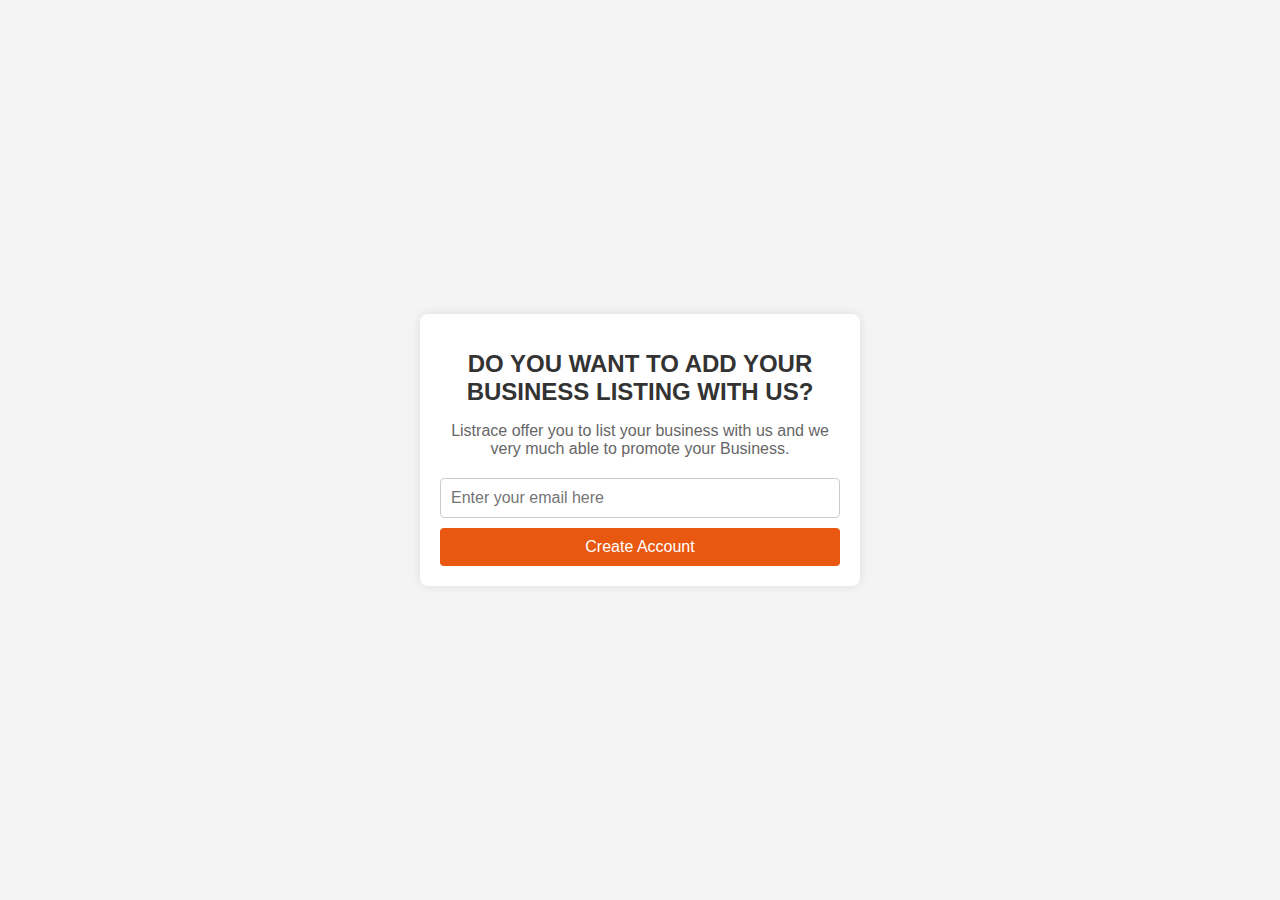
<file: i/index.html>
<!DOCTYPE html>
<html lang="en">
<head>
    <meta charset="UTF-8">
    <meta name="viewport" content="width=device-width, initial-scale=1.0">
    <title>Business Listing</title>
    <link rel="stylesheet" href="styles.css">
</head>
<body>
    <div class="container">
        <h1>DO YOU WANT TO ADD YOUR BUSINESS LISTING WITH US?</h1>
        <p>Listrace offer you to list your business with us and we very much able to promote your Business.</p>
        <form>
            <input type="email" placeholder="Enter your email here" required>
            <button type="submit">Create Account</button>
        </form>
    </div>
</body>
</html>
</file>
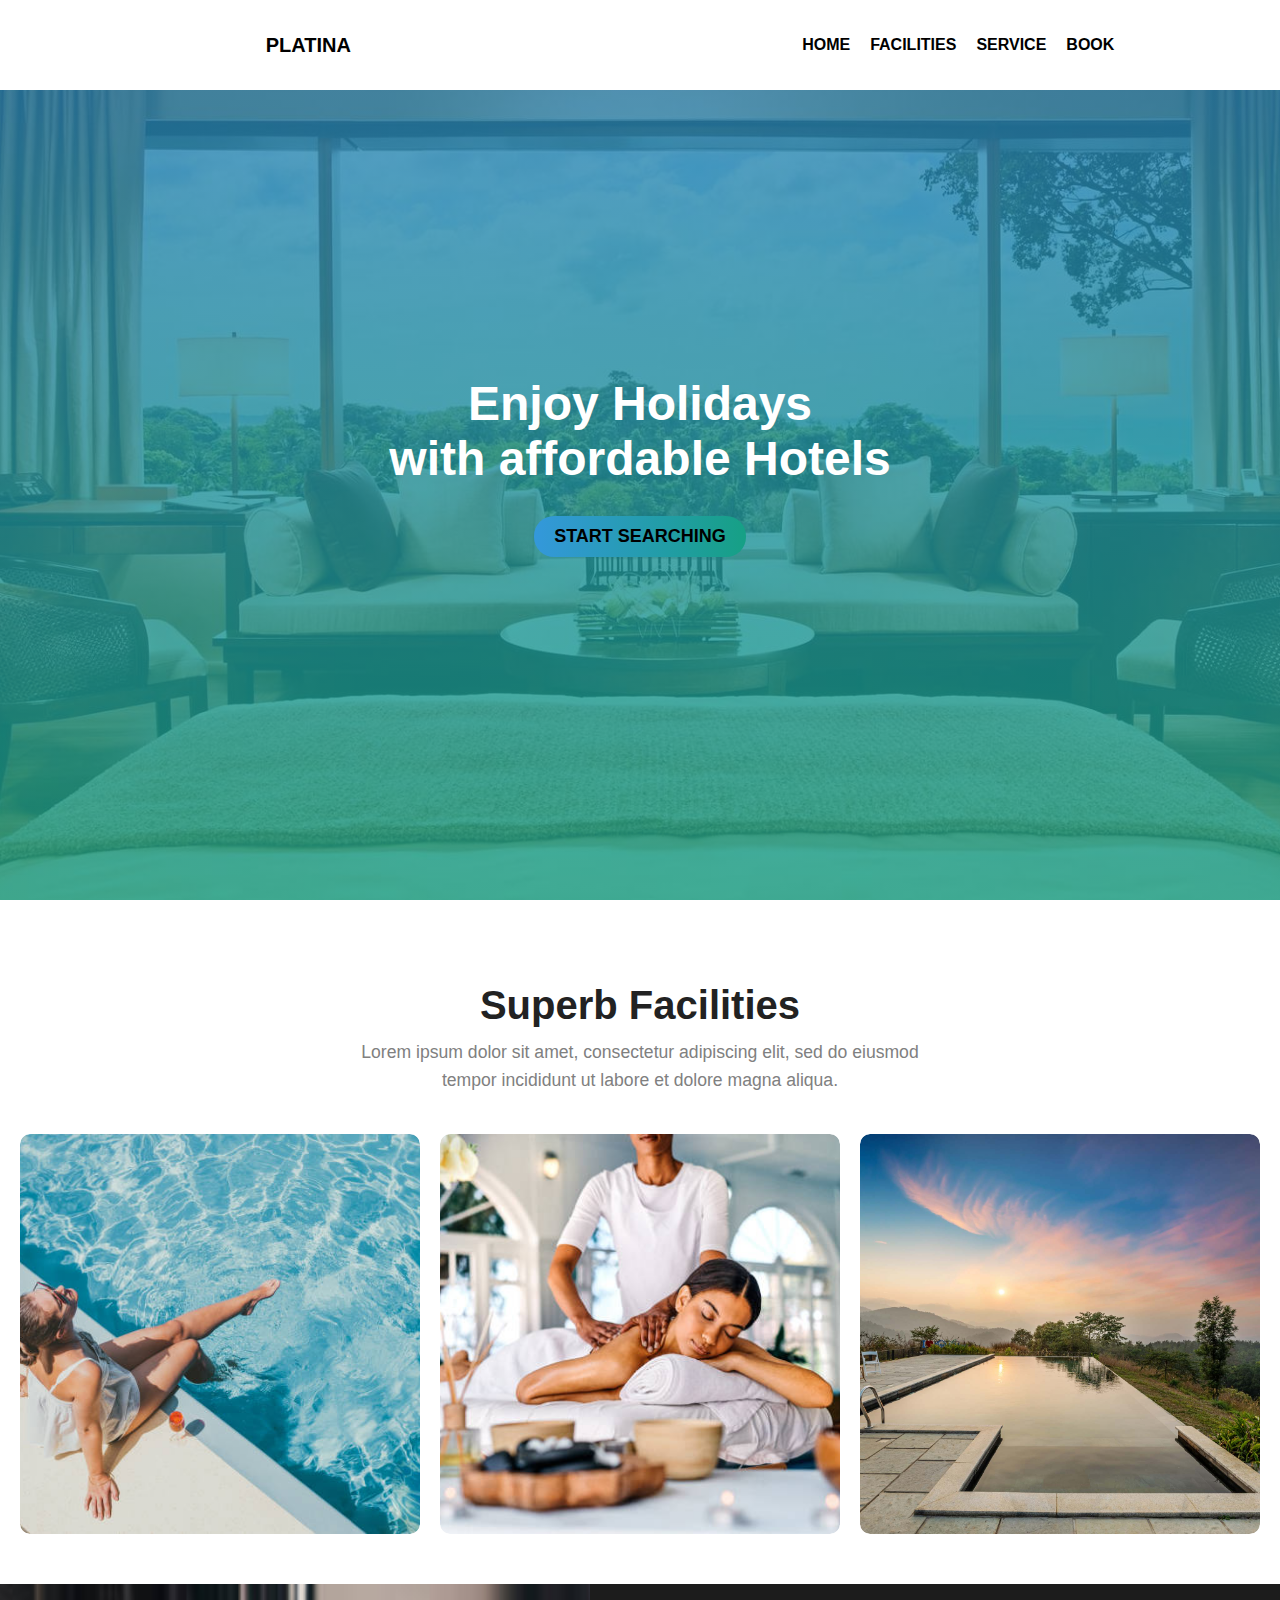
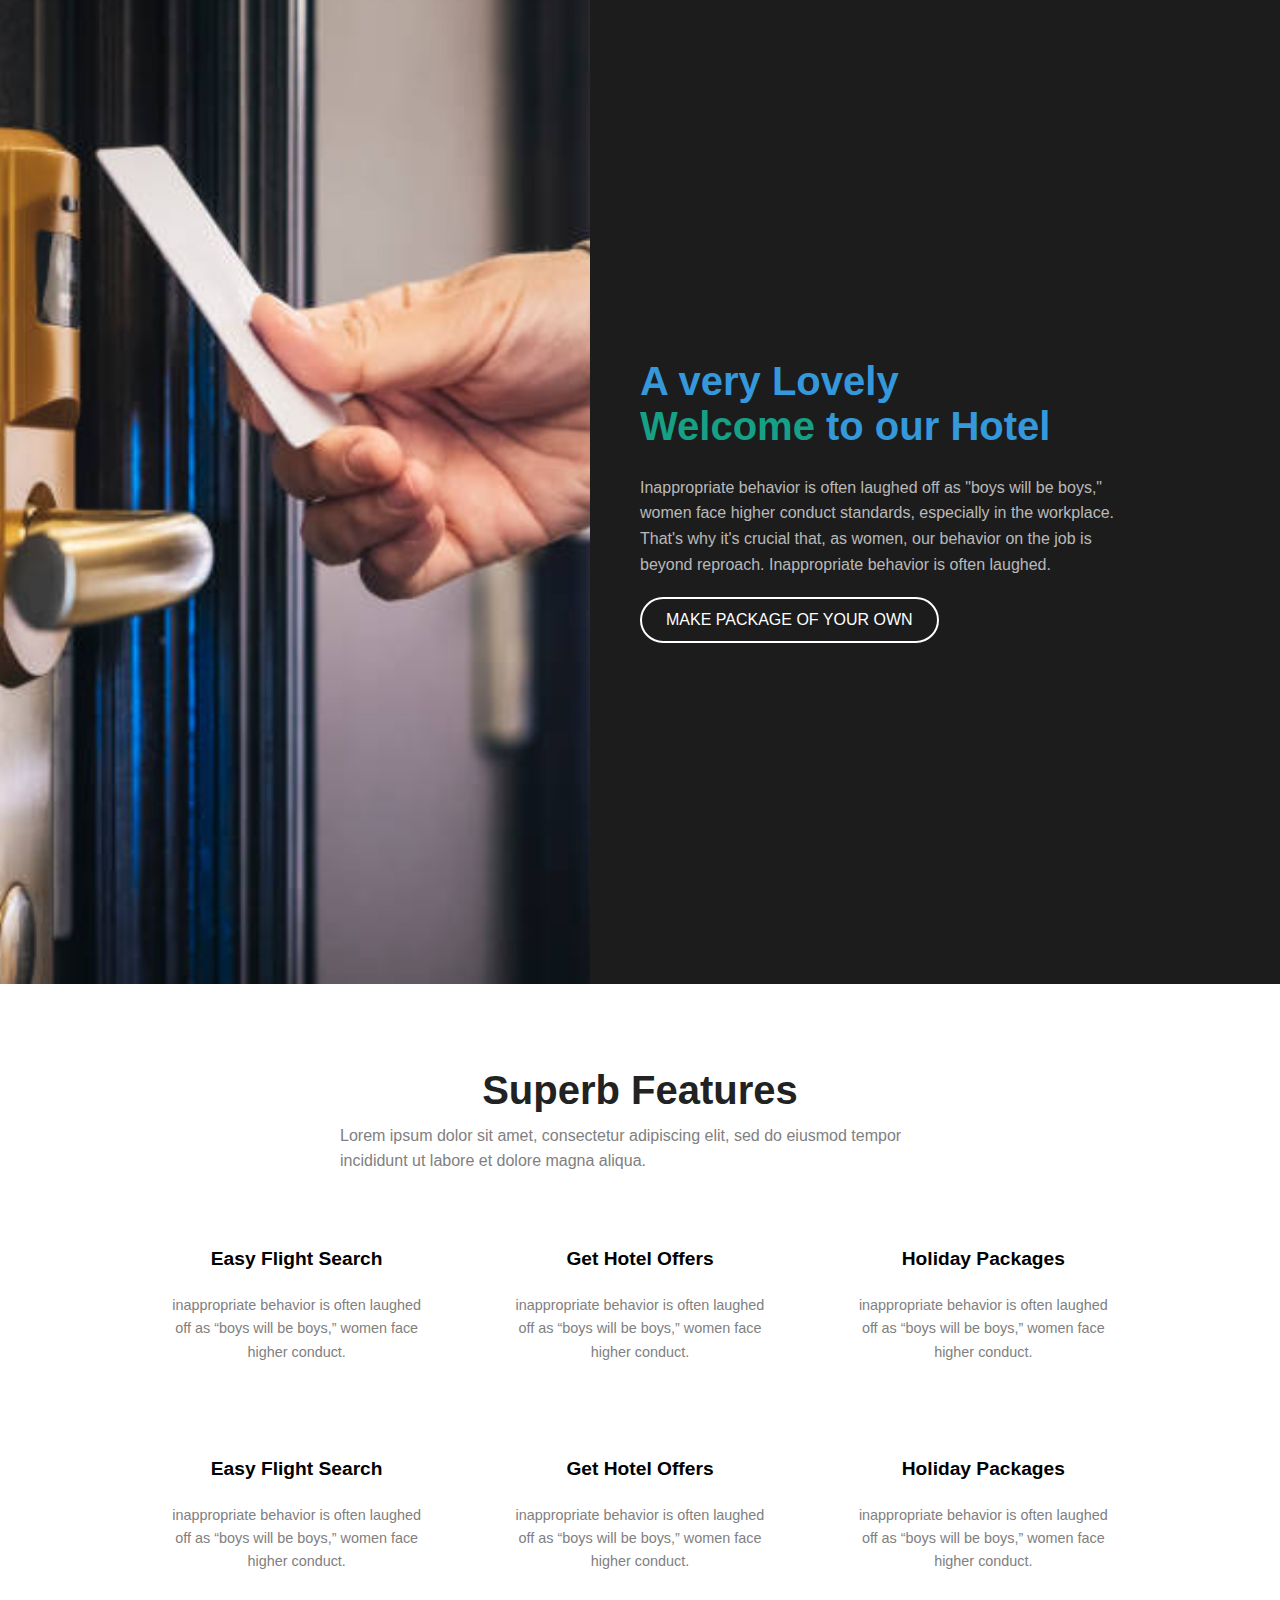
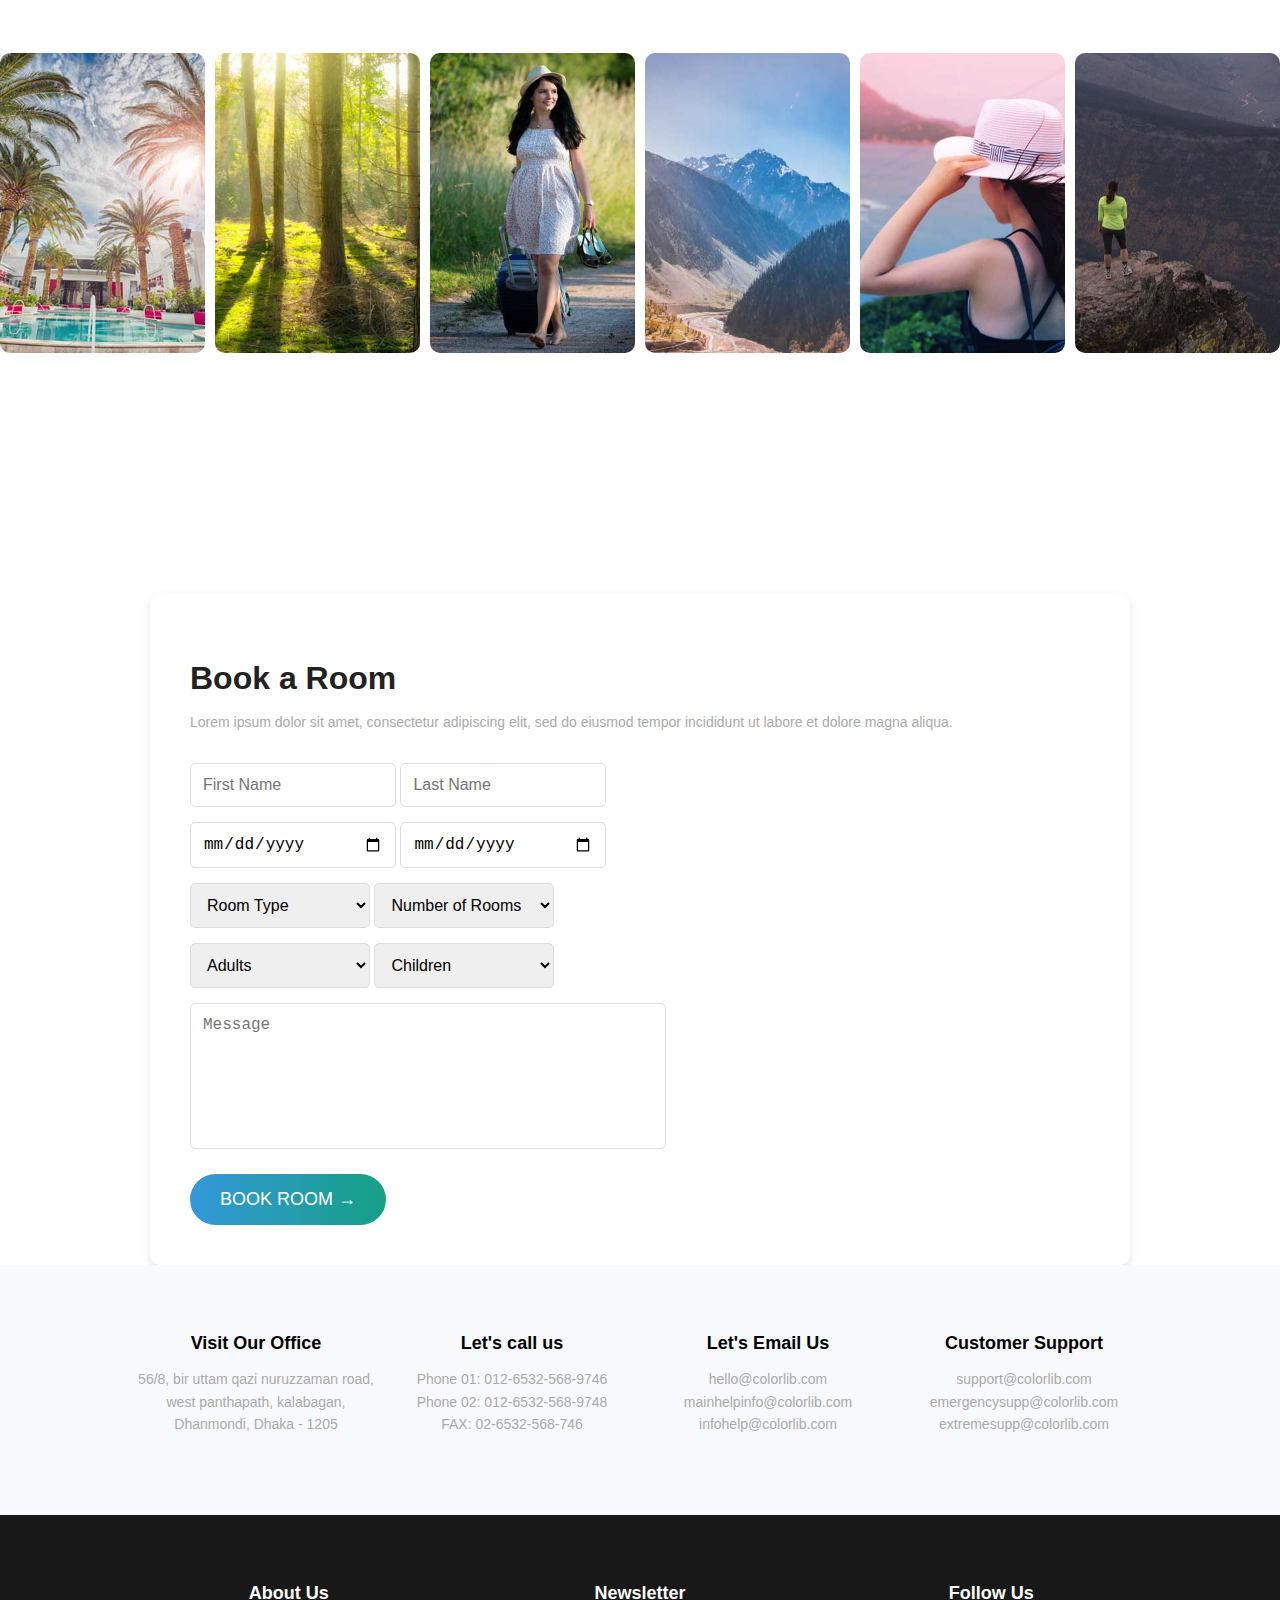
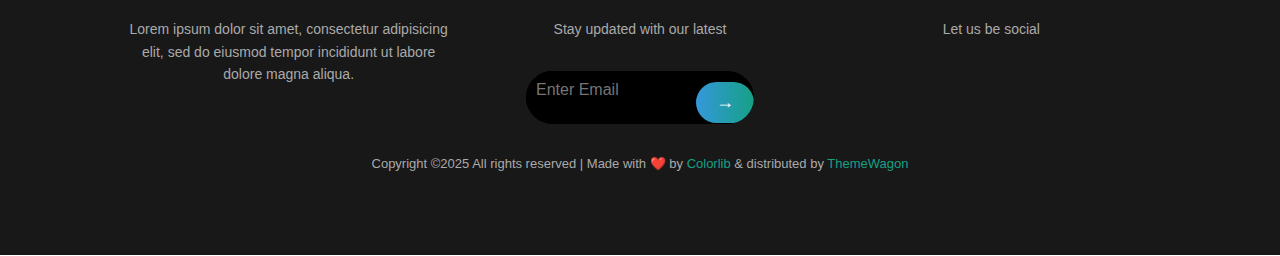
<file: Platina/index.html>
<!DOCTYPE html>
<html lang="en">
<head>
    <meta charset="UTF-8">
    <meta name="viewport" content="width=device-width, initial-scale=1.0">
    <title>Platina</title>
    <link rel="stylesheet" href="styles.css">
</head>
<body>

    <header class="navbar">
        <div class="logo"><a href="#">PLATINA</a></div>
        <nav>
            <ul>
                <li><a href="#">HOME</a></li>
                <li><a href="#">FACILITIES</a></li>
                <li><a href="#">SERVICE</a></li>
                <li><a href="#">BOOK</a></li>
            </ul>
        </nav>
    </header>

    <section class="hero">
        <div class="overlay">
            <h1>Enjoy Holidays <br> with affordable Hotels</h1>
            <button class="btn">START SEARCHING</button>
        </div>
    </section>

    <section class="facilities">
        <h2>Superb Facilities</h2>
        <p>Lorem ipsum dolor sit amet, consectetur adipiscing elit, sed do eiusmod tempor incididunt ut labore et dolore magna aliqua.</p>
        
        <div class="facilities-container">
            <div class="facility">
                <img src="1.jpg" alt="Pool Fun">
                <div class="overlay"><p>Resort Holiday Package</p></div>
            </div>
            <div class="facility">
                <img src="2.jpg" alt="Spa & Massage">
                <div class="overlay"><p>Resort Holiday Package</p></div>
            </div>
            <div class="facility">
                <img src="3.jpg" alt="Resort View">
                <div class="overlay"><p>Resort Holiday Package</p></div>
            </div>
        </div>
    </section>

    <section class="door">
        <div class="container">
            <img src="4.jpg" alt="hotel door">
        </div>
        <div class="container-text">
            <h2>A very Lovely <br> <span>Welcome</span> to our Hotel</h2>
            <p>
                Inappropriate behavior is often laughed off as "boys will be boys," 
                women face higher conduct standards, especially in the workplace. 
                That's why it's crucial that, as women, our behavior on the job is 
                beyond reproach. Inappropriate behavior is often laughed.
            </p>
            <button class="button">MAKE PACKAGE OF YOUR OWN</button>
        </div>
    </section>

    <section class="feature-section">
        <h2 class="feature-heading">Superb Features</h2>
        <p class="feature-description">
            Lorem ipsum dolor sit amet, consectetur adipiscing elit, sed do eiusmod tempor incididunt ut labore et dolore magna aliqua.
        </p>
        
        <div class="feature-grid">
            <div class="feature-item">
                <i class="fas fa-rocket feature-icon"></i>
                <h3 class="feature-title">Easy Flight Search</h3>
                <p class="feature-text">inappropriate behavior is often laughed off as “boys will be boys,” women face higher conduct.</p>
            </div>
            <div class="feature-item">
                <i class="fas fa-magic feature-icon"></i>
                <h3 class="feature-title">Get Hotel Offers</h3>
                <p class="feature-text">inappropriate behavior is often laughed off as “boys will be boys,” women face higher conduct.</p>
            </div>
            <div class="feature-item">
                <i class="fas fa-gift feature-icon"></i>
                <h3 class="feature-title">Holiday Packages</h3>
                <p class="feature-text">inappropriate behavior is often laughed off as “boys will be boys,” women face higher conduct.</p>
            </div>
            <div class="feature-item">
                <i class="fas fa-rocket feature-icon"></i>
                <h3 class="feature-title">Easy Flight Search</h3>
                <p class="feature-text">inappropriate behavior is often laughed off as “boys will be boys,” women face higher conduct.</p>
            </div>
            <div class="feature-item">
                <i class="fas fa-magic feature-icon"></i>
                <h3 class="feature-title">Get Hotel Offers</h3>
                <p class="feature-text">inappropriate behavior is often laughed off as “boys will be boys,” women face higher conduct.</p>
            </div>
            <div class="feature-item">
                <i class="fas fa-gift feature-icon"></i>
                <h3 class="feature-title">Holiday Packages</h3>
                <p class="feature-text">inappropriate behavior is often laughed off as “boys will be boys,” women face higher conduct.</p>
            </div>
        </div>
    </section>

    <div class="gallery">
        <div class="image-container">
            <img src="g1.jpg" alt="Scenic View">
            <div class="overlay2">
                <div class="overlay-text">Resort Holiday Package</div>
            </div>
        </div>
        <div class="image-container">
            <img src="g2.jpg" alt="Nature">
            <div class="overlay2">
                <div class="overlay-text">Resort Holiday Package</div>
            </div>
        </div>
        <div class="image-container">
            <img src="g3.jpg" alt="Traveler">
            <div class="overlay2">
                <div class="overlay-text">Resort Holiday Package</div>
            </div>
        </div>
        <div class="image-container">
            <img src="g4.jpg" alt="Mountains">
            <div class="overlay2">
                <div class="overlay-text">Resort Holiday Package</div>
            </div>
        </div>
        <div class="image-container">
            <img src="g5.jpg" alt="Mountains">
            <div class="overlay2">
                <div class="overlay-text">Resort Holiday Package</div>
            </div>
        </div>
        <div class="image-container">
            <img src="g6.jpg" alt="Mountains">
            <div class="overlay2">
                <div class="overlay-text">Resort Holiday Package</div>
            </div>
        </div>
    </div>

    <div class="container2">
        <h2>Book a Room</h2>
        <p>Lorem ipsum dolor sit amet, consectetur adipiscing elit, sed do eiusmod tempor incididunt ut labore et dolore magna aliqua.</p>
        <form>
            <div class="form-group">
                <input type="text" placeholder="First Name">
                <input type="text" placeholder="Last Name">
            </div>
            <div class="form-group">
                <input type="date" placeholder="Arrival">
                <input type="date" placeholder="Departure">
            </div>
            <div class="form-group">
                <select>
                    <option>Room Type</option>
                    <option>Single</option>
                    <option>Double</option>
                    <option>Suite</option>
                </select>
                <select>
                    <option>Number of Rooms</option>
                    <option>1</option>
                    <option>2</option>
                    <option>3</option>
                </select>
            </div>
            <div class="form-group">
                <select>
                    <option>Adults</option>
                    <option>1</option>
                    <option>2</option>
                    <option>3+</option>
                </select>
                <select>
                    <option>Children</option>
                    <option>0</option>
                    <option>1</option>
                    <option>2+</option>
                </select>
            </div>
            <textarea placeholder="Message"></textarea>
            <button type="submit">BOOK ROOM <span>→</span></button>
        </form>
    </div>

    <section class="contact-info">
        <div class="info-box">
            <h3>Visit Our Office</h3>
            <p>56/8, bir uttam qazi nuruzzaman road, west panthapath, kalabagan,<br>Dhanmondi, Dhaka - 1205</p>
        </div>
        <div class="info-box">
            <h3>Let's call us</h3>
            <p>Phone 01: 012-6532-568-9746<br>Phone 02: 012-6532-568-9748<br>FAX: 02-6532-568-746</p>
        </div>
        <div class="info-box">
            <h3>Let's Email Us</h3>
            <p>hello@colorlib.com<br>mainhelpinfo@colorlib.com<br>infohelp@colorlib.com</p>
        </div>
        <div class="info-box">
            <h3>Customer Support</h3>
            <p>support@colorlib.com<br>emergencysupp@colorlib.com<br>extremesupp@colorlib.com</p>
        </div>
    </section>

    <footer class="footer">
        <div class="footer-container">
            <div class="footer-section">
                <h3>About Us</h3>
                <p>Lorem ipsum dolor sit amet, consectetur adipisicing elit, sed do eiusmod tempor incididunt ut labore dolore magna aliqua.</p>
            </div>
            <div class="footer-section">
                <h3>Newsletter</h3>
                <p>Stay updated with our latest</p>
                <div class="newsletter">
                    <input type="email" placeholder="Enter Email">
                    <button><span>→</span></button>
                </div>
            </div>
            <div class="footer-section">
                <h3>Follow Us</h3>
                <p>Let us be social</p>
                <div class="social-icons">
                    <i class="fab fa-facebook"></i>
                    <i class="fab fa-twitter"></i>
                    <i class="fab fa-dribbble"></i>
                    <i class="fab fa-behance"></i>
                </div>
            </div>
        </div>
        <p class="footer-bottom">Copyright ©2025 All rights reserved | Made with ❤️ by <span>Colorlib</span> & distributed by <span>ThemeWagon</span></p>
    </footer>
    
    
</body>
</html>
</file>
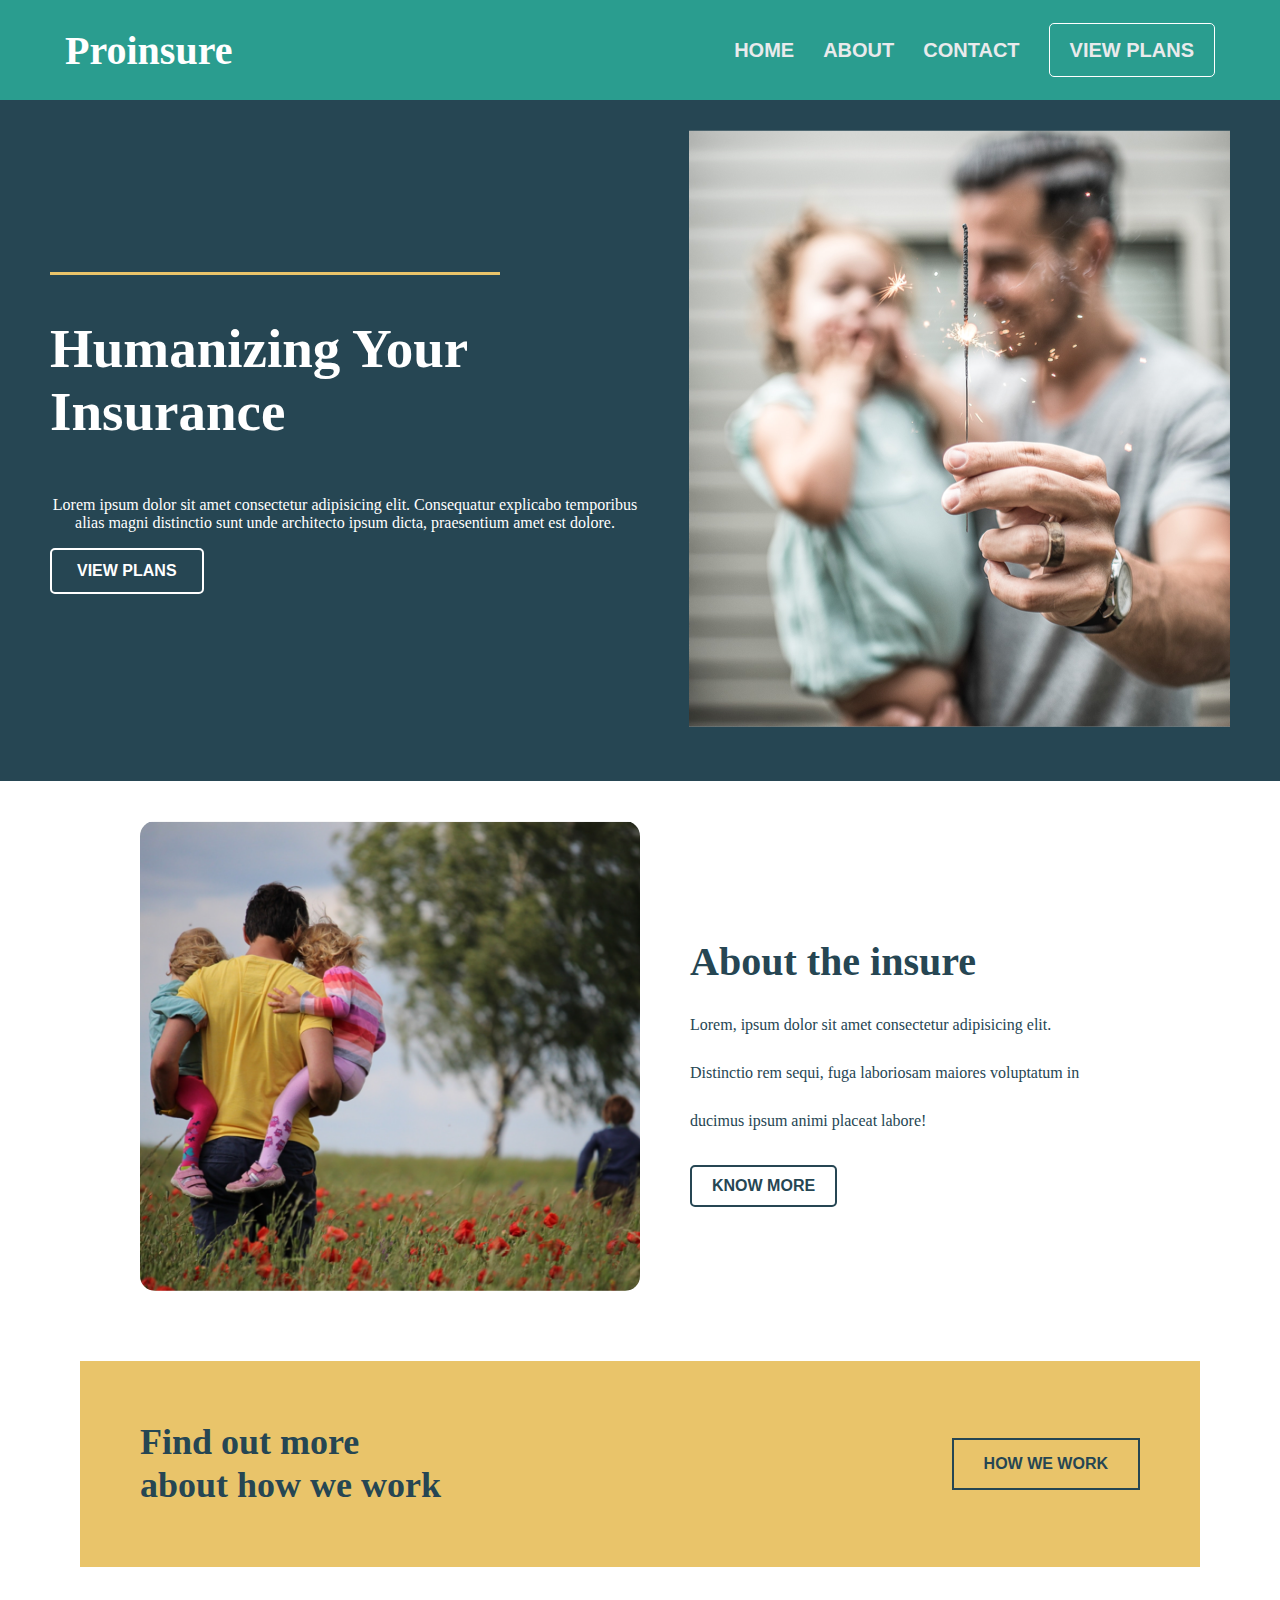
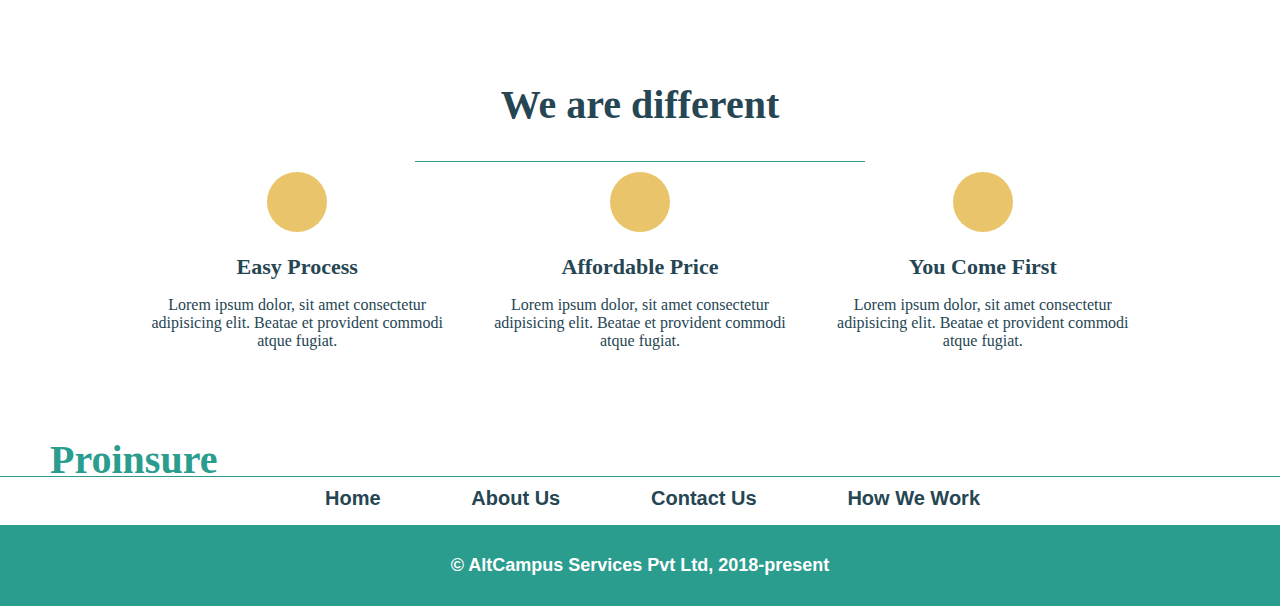
<file: pro/index.html>
<!DOCTYPE html>
<html lang="en">
<head>
    <meta charset="UTF-8">
    <meta name="viewport" content="width=device-width, initial-scale=1.0">
    <title>Proinsure</title>
    <style>
        body{
            margin: 0;
        }
        *{
            box-sizing: border-box;
        }
        .header{
            background-color: #2a9d8f; /* Changed from skyblue to teal */
            height: 100px;
            padding: 10px 65px;
            display: flex;
            align-items: center;
            justify-content: space-between;
            position: fixed;
            top: 0px;
            width: 100%;
        }
        .header h1{
            font-family: Georgia, 'Times New Roman', Times, serif;
            font-size: 40px;
            color: #fff; /* Added white text color for better contrast */
        }
        .nav a{
            text-decoration: none;
            text-transform: uppercase;
            color: #e9eaec; /* Changed from gray to light gray for better contrast */
            font-family: Arial, Helvetica, sans-serif;
            font-size: 20px;
            font-weight: bold;
            margin-left: 25px;
        }
        .nav a:hover{
            color: #f4a261; /* Changed hover color to orange */
        }
        .nav .btn{
            border: 1px solid #fff; /* Changed border color to white */
            border-radius: 5px;
            padding: 15px 20px;
            transition: background-color 1s;
        }
        .nav .btn:hover{
            background-color: #e76f51; /* Changed from dark blue to coral */
            color: white;
        }
        .container{
            width: 80%;
            margin: auto;
            padding: 50px;
        }
        .heading{
            font-size: 40px;
            font-weight: bold;
        }
        .underline{
            width:450px;
            height: 1px;
            background-color: #2a9d8f; /* Changed from grey to teal */
            margin: 10px auto;
        }
        body {
            font-family: 'Georgia', serif;
            color: #264653; /* Changed from black to dark teal */
            text-align: center;
        }
        
        .container {
            width: 80%;
            margin: auto;
            padding: 50px 0;
        }
        .features {
            display: flex;
            justify-content: space-evenly;
            gap: 20px;
            flex-wrap: wrap;
        }

        .feature-box {
            width: 30%;
            text-align: center;
        }

        .feature-box .icon {
            width: 60px;
            height: 60px;
            background: #e9c46a; /* Changed from skyblue to mustard yellow */
            border-radius: 50%;
            display: flex;
            align-items: center;
            justify-content: center;
            margin: 0 auto 15px;
        }

        .feature-box h3 {
            font-size: 22px;
            margin-bottom: 10px;
            color: #264653; /* Changed to dark teal */
        }

        .feature-box p {
            font-size: 16px;
            color: #264653; /* Changed from black to dark teal */
        }
        .last{
            height: 50px;
            font-weight: bold;
            font-size: 40px;
            padding: 20px 50px;
            display: flex;
            color: #2a9d8f; /* Changed to teal */
        }
        .last-underline{
            width:1500px;
            height: 1px;
            background-color: #2a9d8f; /* Changed from grey to teal */
            margin: 10px auto;   
        }
        .last-section{
            text-decoration: none;
            color: #264653; /* Changed from gray to dark teal */
            font-family: Arial, Helvetica, sans-serif;
            font-size: 20px;
            font-weight: bold;
            margin-left: 25px;
            display: flex;
            align-items: center;
            justify-content: space-between;
            padding-left: 300px;
            padding-right: 300px;
            padding-bottom: 15px;
        }
        .last-section > a{
            text-decoration:none;
            color: #264653; /* Changed from gray to dark teal */
        }
        .footer{
            background-color: #2a9d8f; /* Changed from skyblue to teal */
            padding: 30px 55px;
            top: 0px;
            font-size: large;
            color: white; /* Changed from grey to white */
            font-family: Arial, Helvetica, sans-serif;
            font-weight: bold;
        }
        .purple{
            display: flex;
            align-items: center;
            justify-content: space-between;
            background-color: #264653; /* Changed from purple to dark teal */
            color: white;
            padding: 50px;
            margin-top: 80px;
        }
        .purple-content{
            display: flex;
            flex-direction: column;
            align-items: flex-start;
            max-width: 50%;
        }
        .purple > div >h1{
            text-align: left;
            font-size: 55px;
        }
        .purple > p{
            text-align: left;
        }
        .purple .purple-content .btn {
            display: inline-block;
            padding: 12px 25px;
            border: 2px solid white;
            color: white;
            font-weight: bold;
            text-transform: uppercase;
            text-decoration: none;
            border-radius: 5px;
            transition: all 0.3s ease-in-out;
            transition:background-color 1s;
            font-family: Arial, Helvetica, sans-serif;
        }
        .purple .purple-content .btn:hover{
            background-color: #e76f51; /* Changed from skyblue to coral */
            color: white; /* Changed from black to white */
        }
        .img{
            width: 100%;
            padding: 20px;
        }
        .underline-ins{
            width:450px;
            height: 3px;
            background-color: #e9c46a; /* Changed from grey to mustard yellow */
            margin: 5px auto;
            margin-left: 0px;
        }
        .about-section {
            display: flex;
            align-items: center;
            background: white;
            padding: 40px;
            border-radius: 15px;
            max-width:100%;
            gap: 40px;
            justify-content: space-between;
        }
        .about-section img {
            width: 500px;
            height: auto;
            border-radius: 15px;
            margin-left: 100px;
        }
        .about-content {
            max-width: 400px;
            text-align: left;
            margin-left: auto;
            margin-right: 150px;
        }
        .about-content h2 {
            font-size: 28px;
            font-weight: bold;
            color: #264653; /* Changed from black to dark teal */
            margin-bottom: 15px;
        }
        .about-content p {
            font-size: 16px;
            color: #264653; /* Changed from black to dark teal */
            line-height: 3;
            margin-bottom: 20px;    
        }
        .about-content .btn {
            display: inline-block;
            padding: 10px 20px;
            font-size: 16px;
            font-weight: bold;
            font-family: Arial, Helvetica, sans-serif;
            color: #264653; /* Changed from black to dark teal */
            border: 2px solid #264653; /* Changed from black to dark teal */
            text-decoration: none;
            border-radius: 5px;
            transition: all 0.3s ease-in-out;
        }
        .about-content .btn:hover {
            background-color: #e76f51; /* Changed from skyblue to coral */
            color: white;
            border-color: #e76f51; /* Added border color change */
        }
        .about-section div h2{
            font-size: 40px;
        }
        .section {
            background-color: #e9c46a; /* Changed from skyblue to mustard yellow */
            color: #264653; /* Changed from black to dark teal */
            display: flex;
            justify-content: space-between;
            align-items: center;
            padding: 60px;
            max-width: 100%;
            margin:30px 80px 30px 80px;
        }
        .text {
            font-size: 36px;
            font-weight: bold;
            line-height: 1.2;
            text-align: left;
        }
        .btn {
            padding: 15px 30px;
            font-size: 16px;
            font-weight: bold;
            color: #264653; /* Changed from black to dark teal */
            background: transparent;
            border: 2px solid #264653; /* Changed from black to dark teal */
            text-transform: uppercase;
            cursor: pointer;
            transition:background-color 1s;
        }
        .btn:hover {
            background-color: #e76f51; /* Changed from dark blue to coral */
            color: white;
            border-color: #e76f51; /* Added border color change */
        }
    </style>
</head>
<body>
    <div class="header"><h1>Proinsure</h1>
    <div class="nav">
        <a href="#">Home</a>
        <a href="#">About</a>
        <a href="#">Contact</a>
        <a class="btn" href="#">View Plans</a>
    </div>
    </div>

    <div class="purple">
        <div class="purple-content">
            <div class="underline-ins"></div>
            <h1>Humanizing Your Insurance</h1>
            <p>Lorem ipsum dolor sit amet consectetur adipisicing elit. Consequatur explicabo temporibus alias magni distinctio sunt unde architecto ipsum dicta, praesentium amet est dolore.</p>
            <a href="#" class="btn">View Plans</a>
        </div>
        <div>
            <img src="01.png" alt="Insurance Image">
        </div>
    </div>

    <div class="about-section">
        <img src="02.png" alt="About Insurance">
        <div class="about-content">
            <h2>About the insure</h2>
            <p>Lorem, ipsum dolor sit amet consectetur adipisicing elit. Distinctio rem sequi, fuga laboriosam maiores voluptatum in ducimus ipsum animi placeat labore!</p>
            <a href="#" class="btn">Know More</a>
        </div>
    </div>

    <div class="section">
        <div class="text">
            Find out more <br> about how we work
        </div>
        <button class="btn">How We Work</button>
    </div>

<div class="container">
    <h2 class="heading">We are different</h2>
    <div class="underline"></div>
    <div class="features">
        <div class="feature-box">
            <div class="icon"></div>
            <h3>Easy Process</h3>
            <p>Lorem ipsum dolor, sit amet consectetur adipisicing elit. Beatae et provident commodi atque fugiat.</p>
        </div>
        <div class="feature-box">
            <div class="icon"></div>
            <h3>Affordable Price</h3>
            <p>Lorem ipsum dolor, sit amet consectetur adipisicing elit. Beatae et provident commodi atque fugiat.</p>
        </div>
        <div class="feature-box">
            <div class="icon"></div>
            <h3>You Come First</h3>
            <p>Lorem ipsum dolor, sit amet consectetur adipisicing elit. Beatae et provident commodi atque fugiat.</p>
        </div>
    </div>
</div>
<div class="last">Proinsure</div>
<div class="last-underline"></div>
<div class="last-section">
    <a href="#">Home</a>
    <a href="#">About Us</a>
    <a href="#">Contact Us</a>
    <a href="#">How We Work</a>
</div>
<div class="footer">© AltCampus Services Pvt Ltd, 2018-present</div>
</body>
</html>
</file>
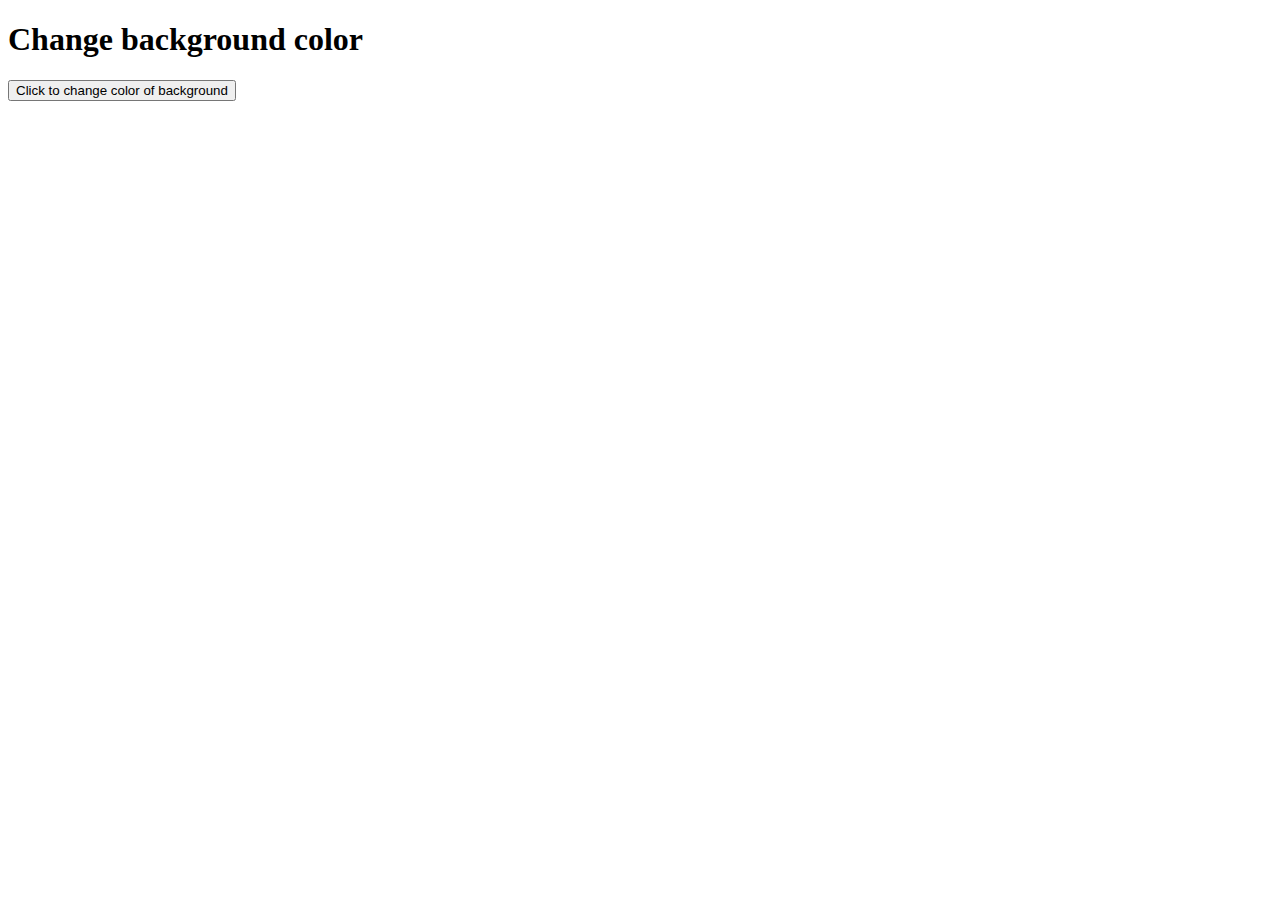
<file: colour_change.html>
<!DOCTYPE html>
<html lang="en">
<head>
    <meta charset="UTF-8">
    <meta name="viewport" content="width=device-width, initial-scale=1.0">
    <title>Change Background Color</title>
</head>
<body id="main">
    <h1>Change background color</h1>
    <button onclick="changeColor()">Click to change color of background</button>
    <script>
        let currentIndex = 0; 
        const colors = ["red", "blue", "green", "yellow", "orange", "pink"];

        function changeColor() {
            let body = document.getElementById("main");
            body.style.backgroundColor = colors[currentIndex];
            console.log("Index:", currentIndex);

            // Increment index and reset if at end
            currentIndex = (currentIndex + 1) % colors.length;
        }
    </script>
</body>
</html>
</file>
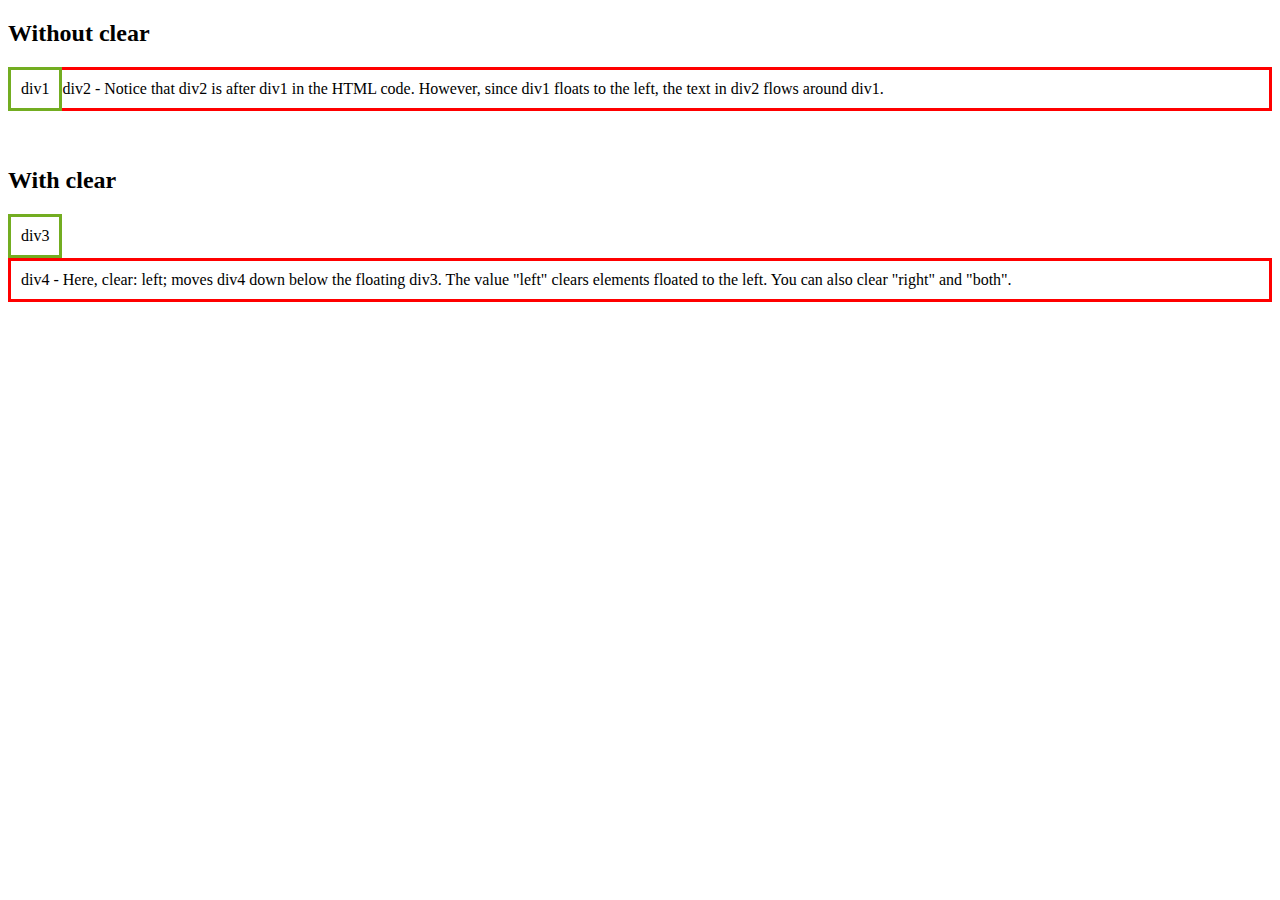
<file: css_prop/clear.html>
<!DOCTYPE html>
<html>
<head>
<style>
.div1 {
  float: left;
  padding: 10px;
  border: 3px solid #73AD21;
}

.div2 {
  padding: 10px;
  border: 3px solid red;
}

.div3 {
  float: left;
  padding: 10px;  
  border: 3px solid #73AD21;
}

.div4 {
  padding: 10px;
  border: 3px solid red;
  clear: left;
}
</style>
</head>
<body>

<h2>Without clear</h2>
<div class="div1">div1</div>
<div class="div2">div2 - Notice that div2 is after div1 in the HTML code. However, since div1 floats to the left, the text in div2 flows around div1.</div>
<br><br>

<h2>With clear</h2>
<div class="div3">div3</div>
<div class="div4">div4 - Here, clear: left; moves div4 down below the floating div3. The value "left" clears elements floated to the left. You can also clear "right" and "both".</div>

</body>
</html>
</file>
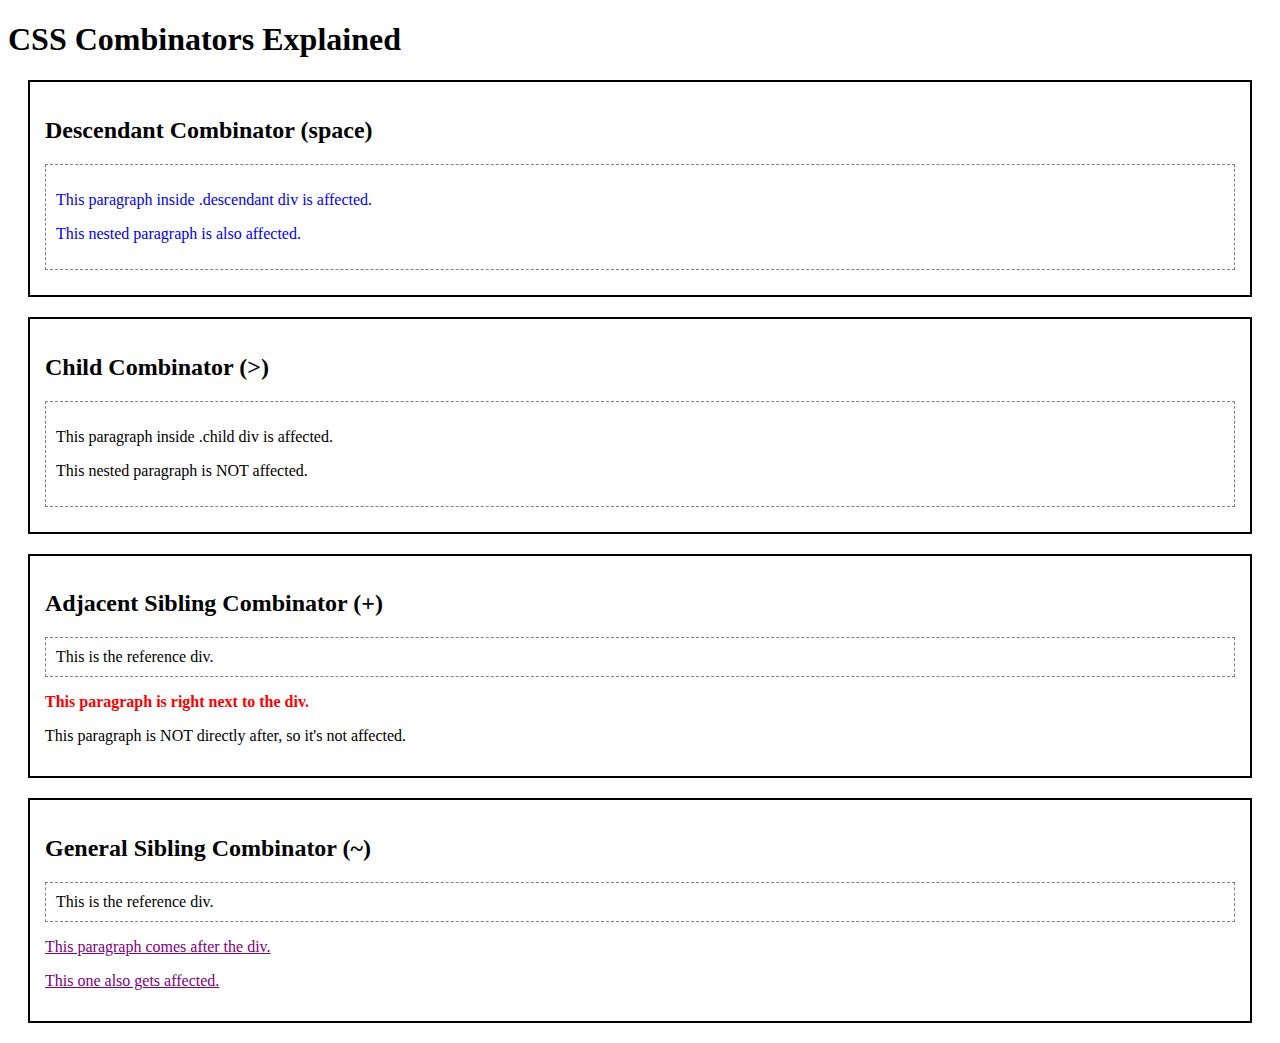
<file: css_prop/combinator.html>
<!DOCTYPE html>
<html lang="en">
<head>
    <meta charset="UTF-8">
    <meta name="viewport" content="width=device-width, initial-scale=1.0">
    <title>CSS Combinators Explained</title>
    <style>
        .descendant p {
            color: blue;
        }

        .child > p {
            color: green;
        }

        .adjacent + p {
            color: red;
            font-weight: bold;
        }

        .general ~ p {
            color: purple;
            text-decoration: underline;
        }

        .container {
            margin: 20px;
            padding: 15px;
            border: 2px solid black;
        }

        .box {
            margin: 10px 0;
            padding: 10px;
            border: 1px dashed gray;
        }
    </style>
</head>
<body>

    <h1>CSS Combinators Explained</h1>

    <div class="container descendant">
        <h2>Descendant Combinator (space)</h2>
        <div class="box">
            <p>This paragraph inside .descendant div is affected.</p>
            <div>
                <p>This nested paragraph is also affected.</p>
            </div>
        </div>
    </div>

    <div class="container child">
        <h2>Child Combinator (>)</h2>
        <div class="box">
            <p>This paragraph inside .child div is affected.</p>
            <div>
                <p>This nested paragraph is NOT affected.</p>
            </div>
        </div>
    </div>

    <div class="container">
        <h2>Adjacent Sibling Combinator (+)</h2>
        <div class="box adjacent">This is the reference div.</div>
        <p>This paragraph is right next to the div.</p>
        <p>This paragraph is NOT directly after, so it's not affected.</p>
    </div>

    <div class="container">
        <h2>General Sibling Combinator (~)</h2>
        <div class="box general">This is the reference div.</div>
        <p>This paragraph comes after the div.</p>
        <p>This one also gets affected.</p>
    </div>

</body>
</html>
</file>
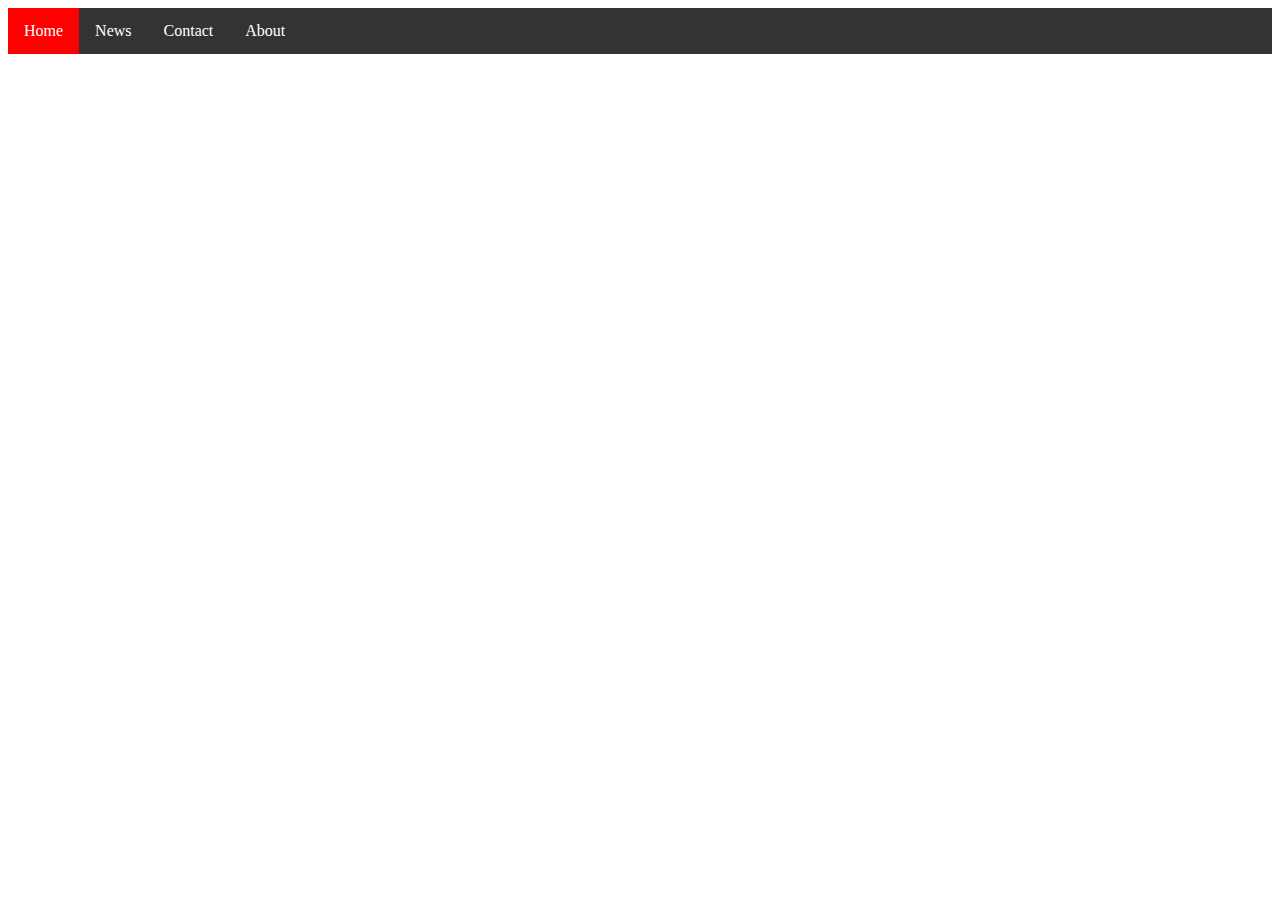
<file: css_prop/float.html>
<!DOCTYPE html>
<html>
<head>
<style>
ul {
  list-style-type: none;
  margin: 0;
  padding: 0;
  overflow: hidden;
  background-color: #333;
}

li {
  float: left;
}

li a {
  display: inline-block;
  color: white;
  text-align: center;
  padding: 14px 16px;
  text-decoration: none;
}

li a:hover {
  background-color: #111;
}

.active {
  background-color: red;
}
</style>
</head>
<body>

<ul>
  <li><a href="#home" class="active">Home</a></li>
  <li><a href="#news">News</a></li>
  <li><a href="#contact">Contact</a></li>
  <li><a href="#about">About</a></li>
</ul>

</body>
</html>
</file>
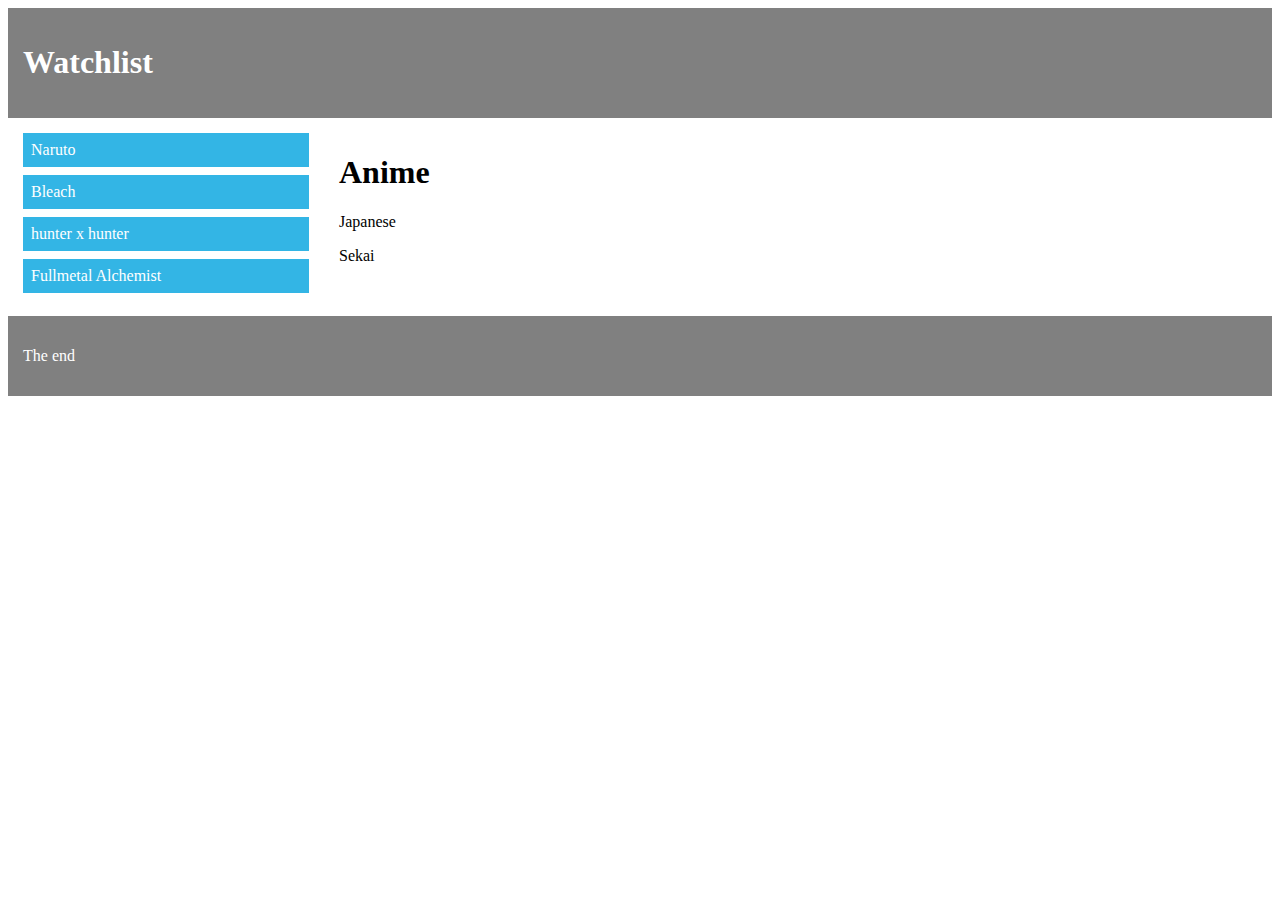
<file: css_prop/task.html>
<!DOCTYPE html>
<html>
<head>
<style>
* {
  box-sizing: border-box;
}
body {
  background-color: white;
}

.header, .footer {
  background-color: grey;
  color: white;
  padding: 15px;
}

.column {
  float: left;
  padding: 15px;
}

.clearfix::after {
  content: "";
  clear: both;
  display: table;
}

.menu {
  width: 25%;
}

.content {
  width: 75%;
}

.menu ul {
  list-style-type: none;
  margin: 0;
  padding: 0;
}

.menu li {
  padding: 8px;
  margin-bottom: 8px;
  background-color: #33b5e5;
  color: #ffffff;
}

.menu li:hover {
  background-color: #0099cc;
}
</style>
</head>
<body>

<div class="header">
  <h1>Watchlist</h1>
</div>

<div class="clearfix">
  <div class="column menu">
    <ul>
      <li>Naruto</li>
      <li>Bleach</li>
      <li>hunter x hunter</li>
      <li>Fullmetal Alchemist</li>
    </ul>
  </div>

  <div class="column content">
    <h1>Anime</h1>
    <p>Japanese</p>
    <p>Sekai</p>
  </div>
</div>

<div class="footer">
  <p>The end</p>
</div>

</body>
</html>
</file>
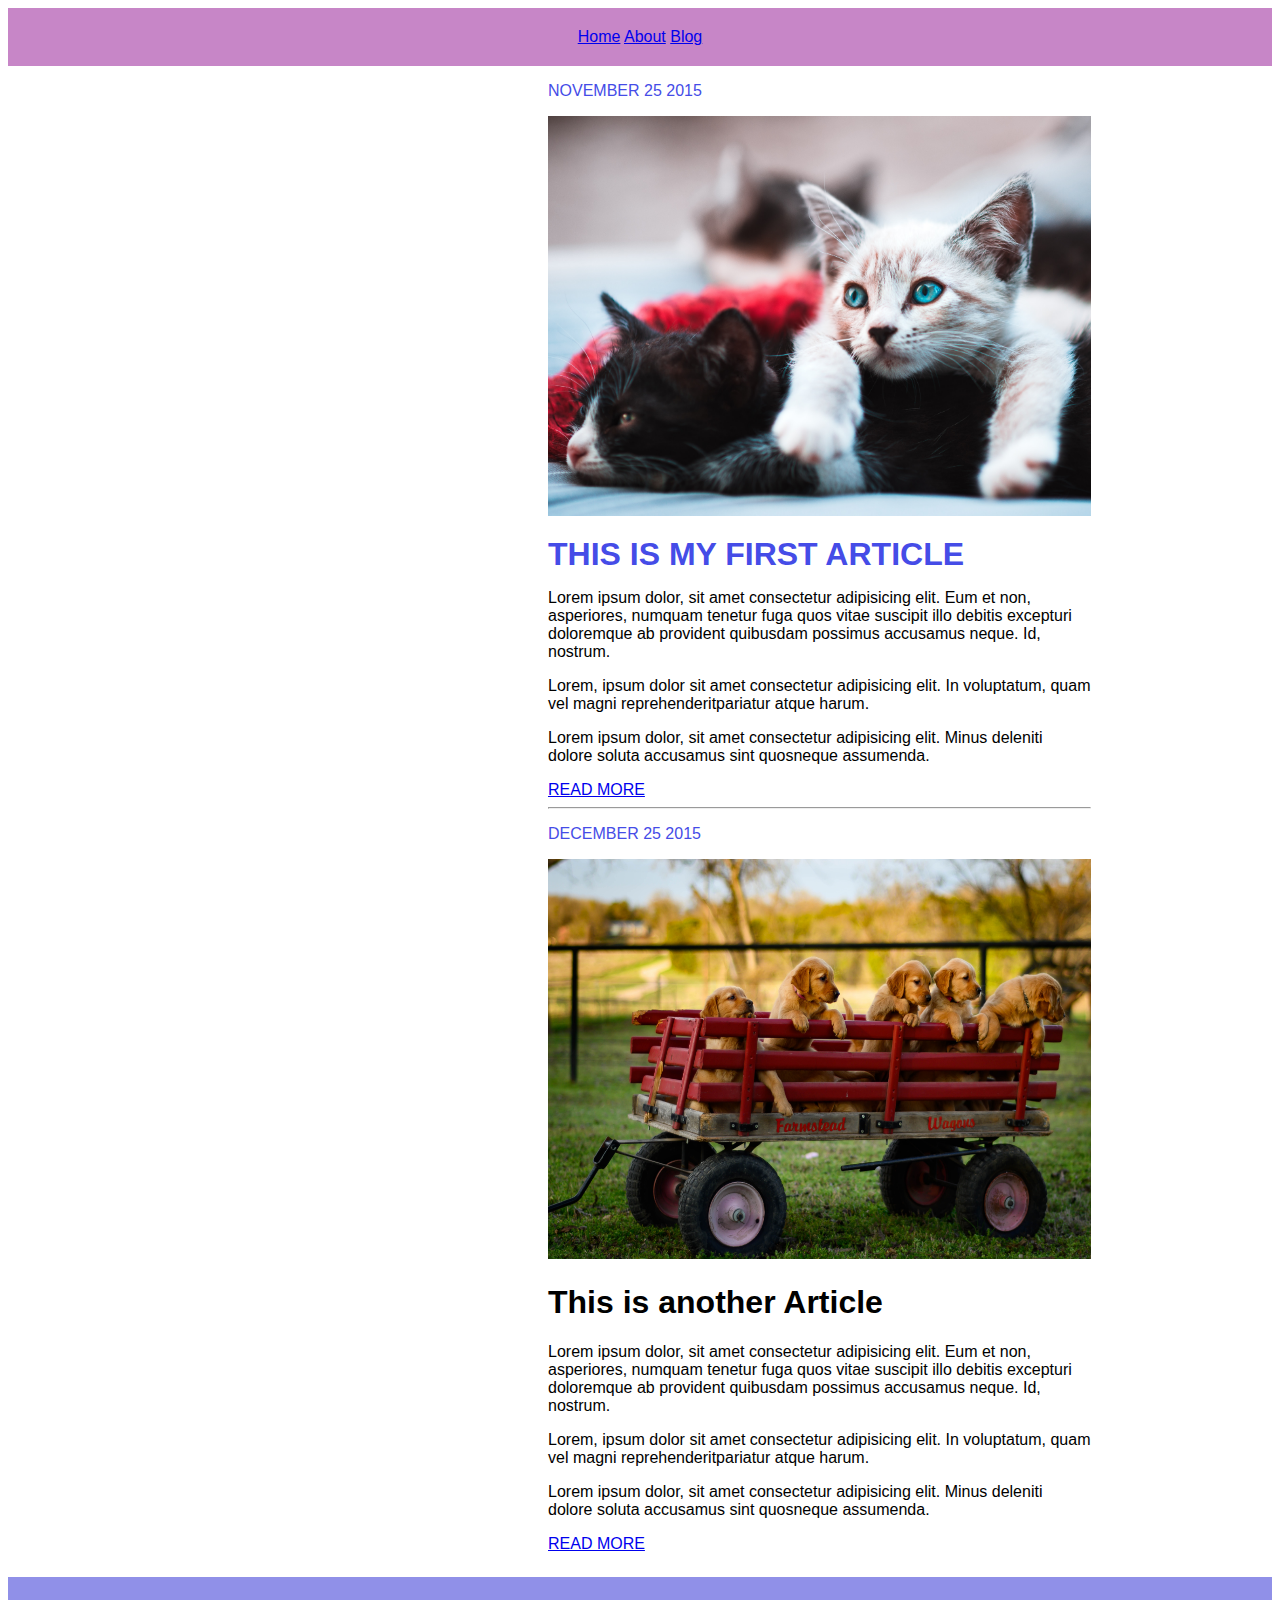
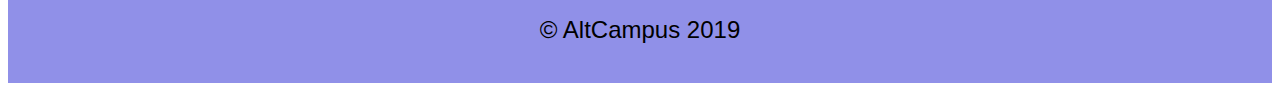
<file: first/cat&dog.html>
<!DOCTYPE html>
<html lang="en">

<head>
    <meta charset="UTF-8">
    <meta name="viewport" content="width=device-width, initial-scale=1.0">
    <title>Cat & Dog</title>
    <style>
        body{
            font-family: "Open Sans", sans-serif;
        }
        .header {
            background-color: #c786c7;
            text-align: center;
            padding: 20px;
            
        }

        .footer {
            background-color: #9090e8;
            text-align: center;
            padding: 15px;
            margin-top: 24px;
            font-size: 24px;
        }
        .date{
            color: #454ce7;
    margin: 16px 0;
    text-transform: uppercase;
        }
    </style>
</head>

<body>
    <header class="header">
        <nav>
            <a href="cat&dog.html">Home</a>
            <a href="#">About</a>
            <a href="#">Blog</a>
        </nav>
    </header>

    <div style="width:542.69px ; padding: 0px 540px;">
        <div>
            <p class="date">November 25 2015</p>
        </div>
        <img src="img/cats.jpg" alt="cat" height="400px" width="542.69px">
        <h1 class="date">This is my first Article</h1>
        <p>Lorem ipsum dolor, sit amet consectetur adipisicing elit. Eum et non, asperiores, numquam tenetur fuga quos
            vitae suscipit illo debitis excepturi doloremque ab provident quibusdam possimus accusamus neque. Id,
            nostrum.</p>

        <p>Lorem, ipsum dolor sit amet consectetur adipisicing elit. In voluptatum, quam vel magni reprehenderitpariatur
            atque harum.</p>

        <p>Lorem ipsum dolor, sit amet consectetur adipisicing elit. Minus deleniti dolore soluta accusamus sint
            quosneque assumenda.</p>
        <a href="cats.html#spee">READ MORE</a>
        <hr>

        <div>
            <p class="date">December 25 2015</p>
            <img src="img/puppies.jpg" alt="puppies" height="400px" width="542.69px">
            <h1>This is another Article</h1>

            <p>Lorem ipsum dolor, sit amet consectetur adipisicing elit. Eum et non, asperiores, numquam tenetur fuga
                quos vitae suscipit illo debitis excepturi doloremque ab provident quibusdam possimus accusamus neque.
                Id, nostrum.</p>

            <p>Lorem, ipsum dolor sit amet consectetur adipisicing elit. In voluptatum, quam vel magni
                reprehenderitpariatur atque harum.</p>
            <p>Lorem ipsum dolor, sit amet consectetur adipisicing elit. Minus deleniti dolore soluta accusamus sint
                quosneque assumenda.</p>

            <a href="puppies.html">READ MORE</a>
        </div>

        

    </div>
    <footer class="footer">
        <p>© AltCampus 2019</p>
    </footer>

</body>

</html>
</file>
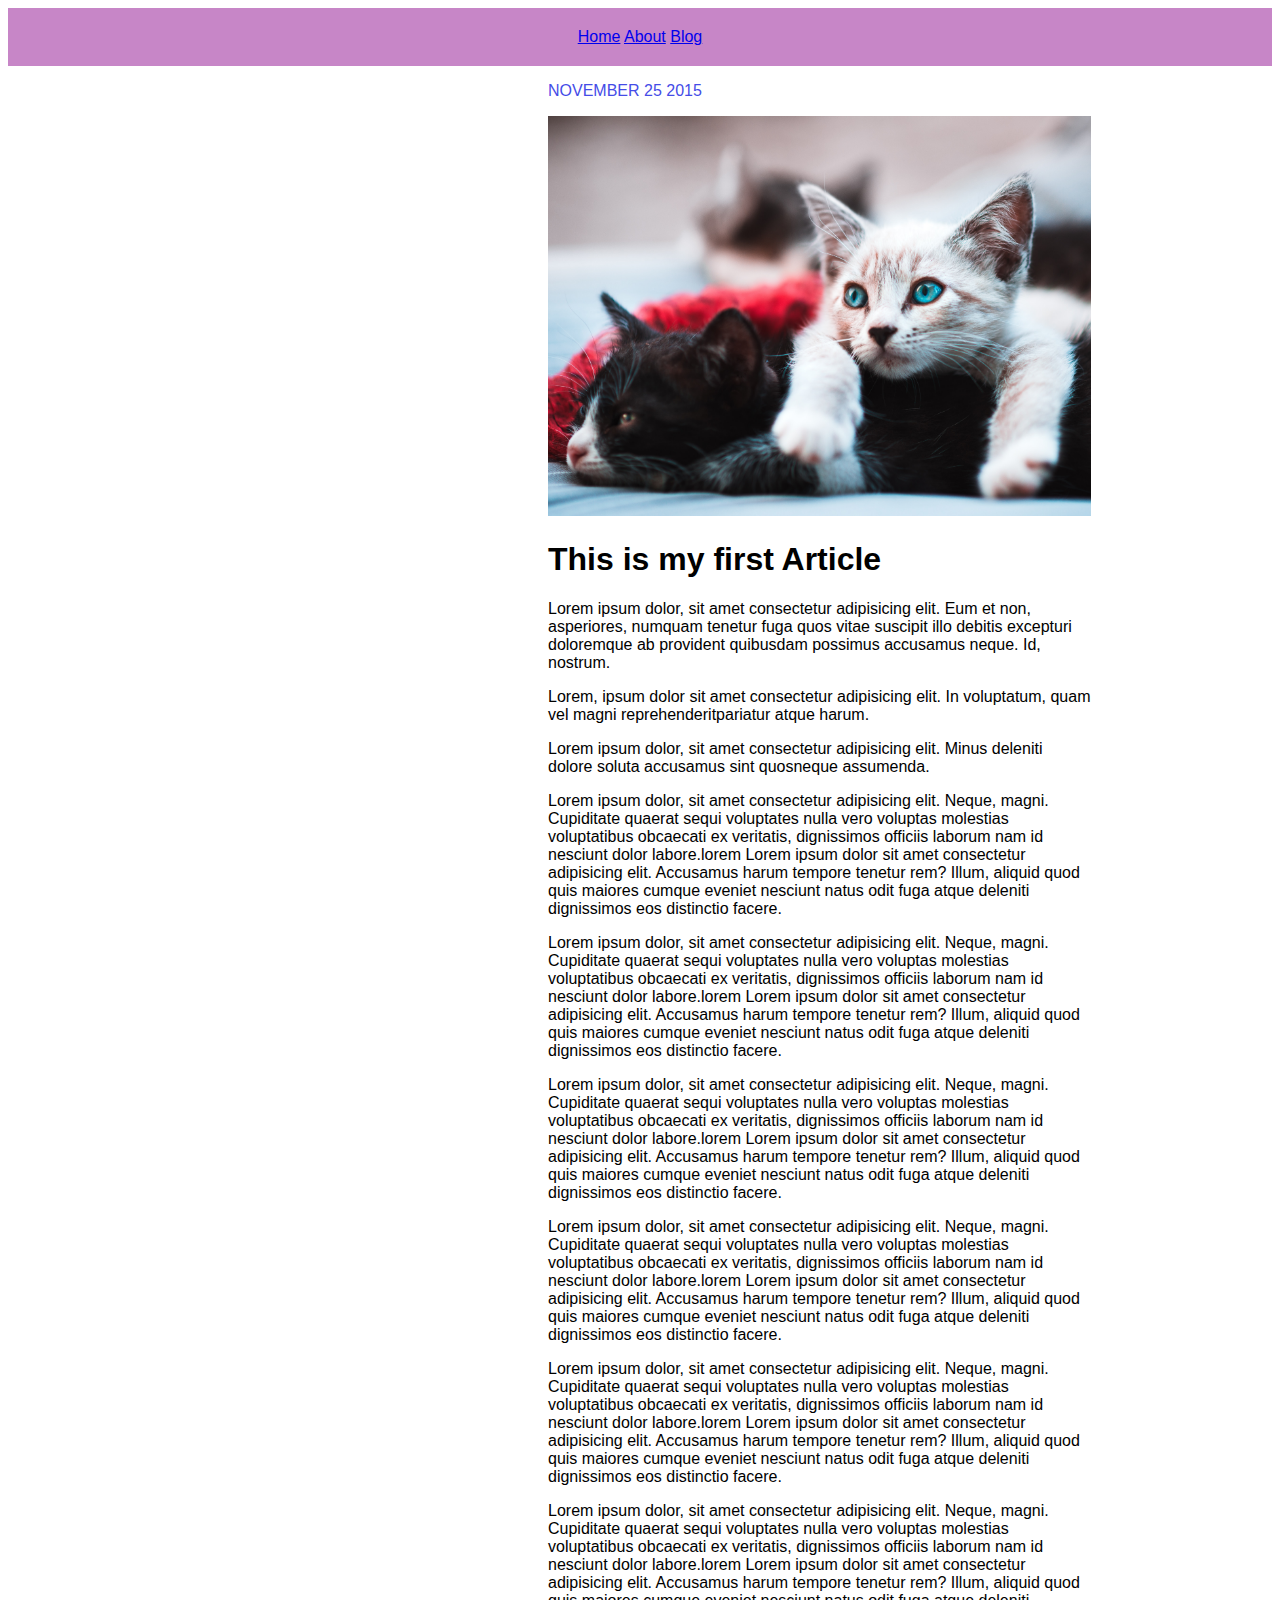
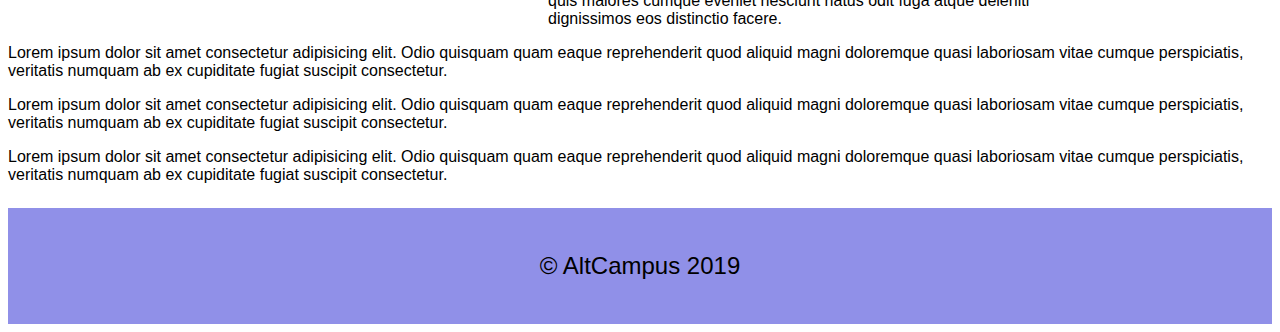
<file: first/cats.html>
<!DOCTYPE html>
<html lang="en">

<head>
    <meta charset="UTF-8">
    <meta name="viewport" content="width=device-width, initial-scale=1.0">
    <title>Cat</title>
    <style>
        body {
            font-family: "Open Sans", sans-serif;
        }

        .header {
            background-color: #c786c7;
            text-align: center;
            padding: 20px;
        }

        .footer {
            background-color: #9090e8;
            text-align: center;
            padding: 20px;
            margin-top: 24px;
            font-size: 24px;
        }

        .date {
            color: #454ce7;
            margin: 16px 0;
            text-transform: uppercase;
        }
    </style>
</head>

<body>
    <header class="header">
        <nav>
            <a href="cat&dog.html">Home</a>
            <a href="#">About</a>
            <a href="#">Blog</a>
        </nav>
    </header>

    <div style="width:542.69px ; padding: 0px 540px;">
        <div>
            <p class="date">November 25 2015</p>
        </div>
        <img src="img/cats.jpg" alt="cat" height="400px" width="542.69px">
        <h1>This is my first Article</h1>
        <p>Lorem ipsum dolor, sit amet consectetur adipisicing elit. Eum et non, asperiores, numquam tenetur fuga quos
            vitae suscipit illo debitis excepturi doloremque ab provident quibusdam possimus accusamus neque. Id,
            nostrum.</p>

        <p>Lorem, ipsum dolor sit amet consectetur adipisicing elit. In voluptatum, quam vel magni reprehenderitpariatur
            atque harum.</p>

        <p>Lorem ipsum dolor, sit amet consectetur adipisicing elit. Minus deleniti dolore soluta accusamus sint
            quosneque assumenda.</p>

        <p>Lorem ipsum dolor, sit amet consectetur adipisicing elit. Neque, magni. Cupiditate quaerat sequi voluptates
            nulla vero voluptas molestias voluptatibus obcaecati ex veritatis, dignissimos officiis laborum nam id
            nesciunt dolor labore.lorem Lorem ipsum dolor sit amet consectetur adipisicing elit. Accusamus harum tempore
            tenetur rem? Illum, aliquid quod quis maiores cumque eveniet nesciunt natus odit fuga atque deleniti
            dignissimos eos distinctio facere.</p>
        <p>Lorem ipsum dolor, sit amet consectetur adipisicing elit. Neque, magni. Cupiditate quaerat sequi voluptates
            nulla vero voluptas molestias voluptatibus obcaecati ex veritatis, dignissimos officiis laborum nam id
            nesciunt dolor labore.lorem Lorem ipsum dolor sit amet consectetur adipisicing elit. Accusamus harum tempore
            tenetur rem? Illum, aliquid quod quis maiores cumque eveniet nesciunt natus odit fuga atque deleniti
            dignissimos eos distinctio facere.</p>
        <p>Lorem ipsum dolor, sit amet consectetur adipisicing elit. Neque, magni. Cupiditate quaerat sequi voluptates
            nulla vero voluptas molestias voluptatibus obcaecati ex veritatis, dignissimos officiis laborum nam id
            nesciunt dolor labore.lorem Lorem ipsum dolor sit amet consectetur adipisicing elit. Accusamus harum tempore
            tenetur rem? Illum, aliquid quod quis maiores cumque eveniet nesciunt natus odit fuga atque deleniti
            dignissimos eos distinctio facere.</p>
        <p>Lorem ipsum dolor, sit amet consectetur adipisicing elit. Neque, magni. Cupiditate quaerat sequi voluptates
            nulla vero voluptas molestias voluptatibus obcaecati ex veritatis, dignissimos officiis laborum nam id
            nesciunt dolor labore.lorem Lorem ipsum dolor sit amet consectetur adipisicing elit. Accusamus harum tempore
            tenetur rem? Illum, aliquid quod quis maiores cumque eveniet nesciunt natus odit fuga atque deleniti
            dignissimos eos distinctio facere.</p>
        <p>Lorem ipsum dolor, sit amet consectetur adipisicing elit. Neque, magni. Cupiditate quaerat sequi voluptates
            nulla vero voluptas molestias voluptatibus obcaecati ex veritatis, dignissimos officiis laborum nam id
            nesciunt dolor labore.lorem Lorem ipsum dolor sit amet consectetur adipisicing elit. Accusamus harum tempore
            tenetur rem? Illum, aliquid quod quis maiores cumque eveniet nesciunt natus odit fuga atque deleniti
            dignissimos eos distinctio facere.</p>
        <p>Lorem ipsum dolor, sit amet consectetur adipisicing elit. Neque, magni. Cupiditate quaerat sequi voluptates
            nulla vero voluptas molestias voluptatibus obcaecati ex veritatis, dignissimos officiis laborum nam id
            nesciunt dolor labore.lorem Lorem ipsum dolor sit amet consectetur adipisicing elit. Accusamus harum tempore
            tenetur rem? Illum, aliquid quod quis maiores cumque eveniet nesciunt natus odit fuga atque deleniti
            dignissimos eos distinctio facere.</p>


    </div>
    <div>
        <p>Lorem ipsum dolor sit amet consectetur adipisicing elit. Odio quisquam quam eaque reprehenderit quod aliquid
            magni doloremque quasi laboriosam vitae cumque perspiciatis, veritatis numquam ab ex cupiditate fugiat
            suscipit consectetur.</p>
        <p id="spee">Lorem ipsum dolor sit amet consectetur adipisicing elit. Odio quisquam quam eaque reprehenderit quod aliquid
            magni doloremque quasi laboriosam vitae cumque perspiciatis, veritatis numquam ab ex cupiditate fugiat
            suscipit consectetur.</p>
        <p>Lorem ipsum dolor sit amet consectetur adipisicing elit. Odio quisquam quam eaque reprehenderit quod aliquid
            magni doloremque quasi laboriosam vitae cumque perspiciatis, veritatis numquam ab ex cupiditate fugiat
            suscipit consectetur.</p>
    </div>
    <footer class="footer">
        <p>© AltCampus 2019</p>
    </footer>

</body>

</html>
</file>
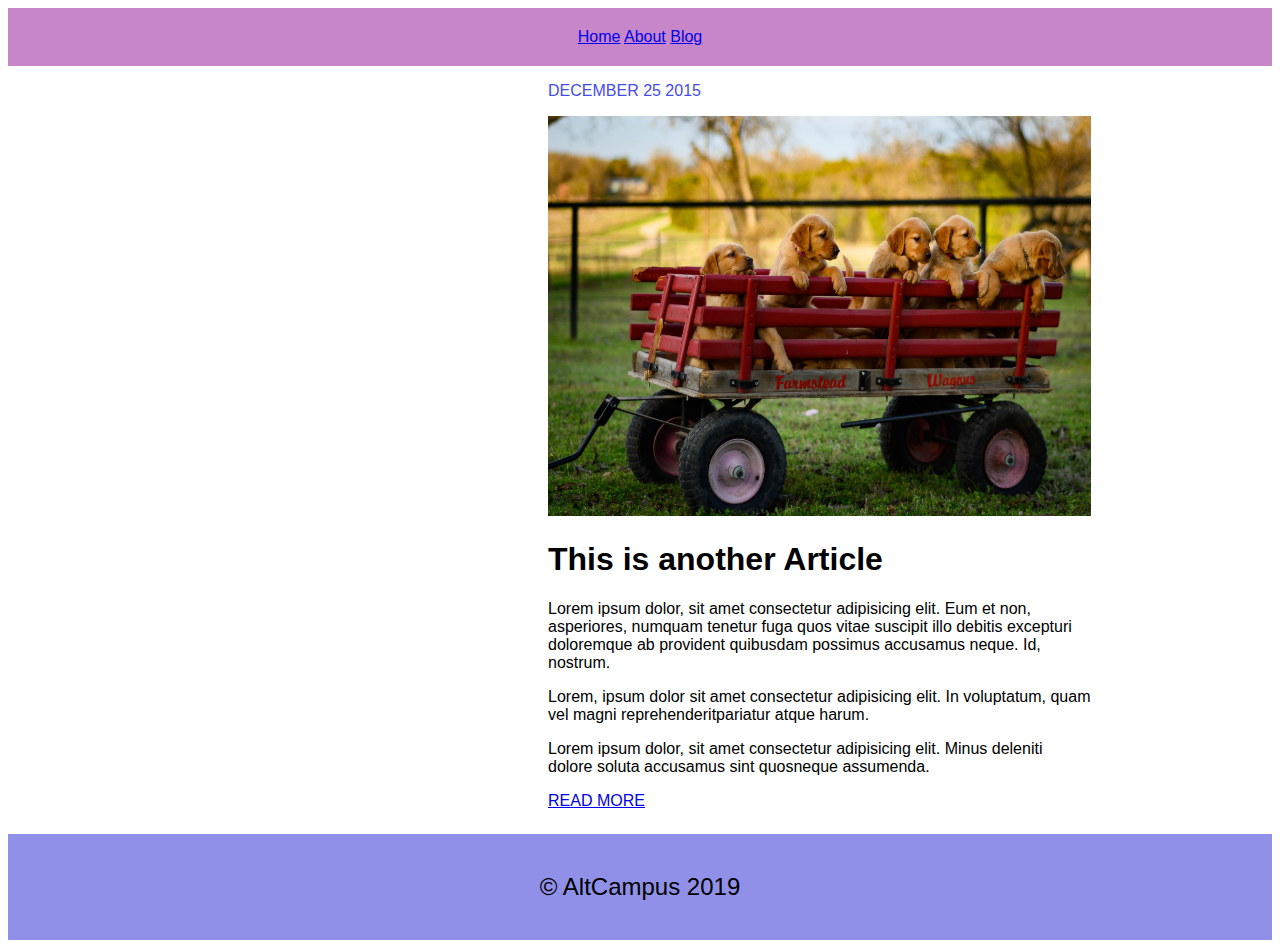
<file: first/puppies.html>
<!DOCTYPE html>
<html lang="en">
<head>
    <meta charset="UTF-8">
    <meta name="viewport" content="width=device-width, initial-scale=1.0">
    <title>Puppies|Blog</title>
    <style>
         body{
            font-family: "Open Sans", sans-serif;
        }
        .header {
            background-color: #c786c7;
            text-align: center;
            padding: 20px;
        }

        .footer {
            background-color: #9090e8;
            text-align: center;
            padding: 15px;
            margin-top: 24px;
            font-size: 24px;
        }
        .date{
            color: #454ce7;
    margin: 16px 0;
    text-transform: uppercase;
        }
    </style>
</head>
<body>
    <header class="header">
        <nav>
            <a href="cat&dog.html">Home</a>
            <a href="#">About</a>
            <a href="#">Blog</a>
        </nav>
    </header>
    <div  style="width:542.69px ; padding: 0px 540px;">
        <p class="date">December 25 2015</p>
        <img src="img/puppies.jpg" alt="puppies" height="400px" width="542.69px">
        <h1>This is another Article</h1>

        <p>Lorem ipsum dolor, sit amet consectetur adipisicing elit. Eum et non, asperiores, numquam tenetur fuga
            quos vitae suscipit illo debitis excepturi doloremque ab provident quibusdam possimus accusamus neque.
            Id, nostrum.</p>

        <p>Lorem, ipsum dolor sit amet consectetur adipisicing elit. In voluptatum, quam vel magni
            reprehenderitpariatur atque harum.</p>
        <p>Lorem ipsum dolor, sit amet consectetur adipisicing elit. Minus deleniti dolore soluta accusamus sint
            quosneque assumenda.</p>

            <a href="puppies.html">READ MORE</a>   
    </div>

    <footer class="footer">
        <p>© AltCampus 2019</p>
    </footer>
    
</body>
</html>
</file>
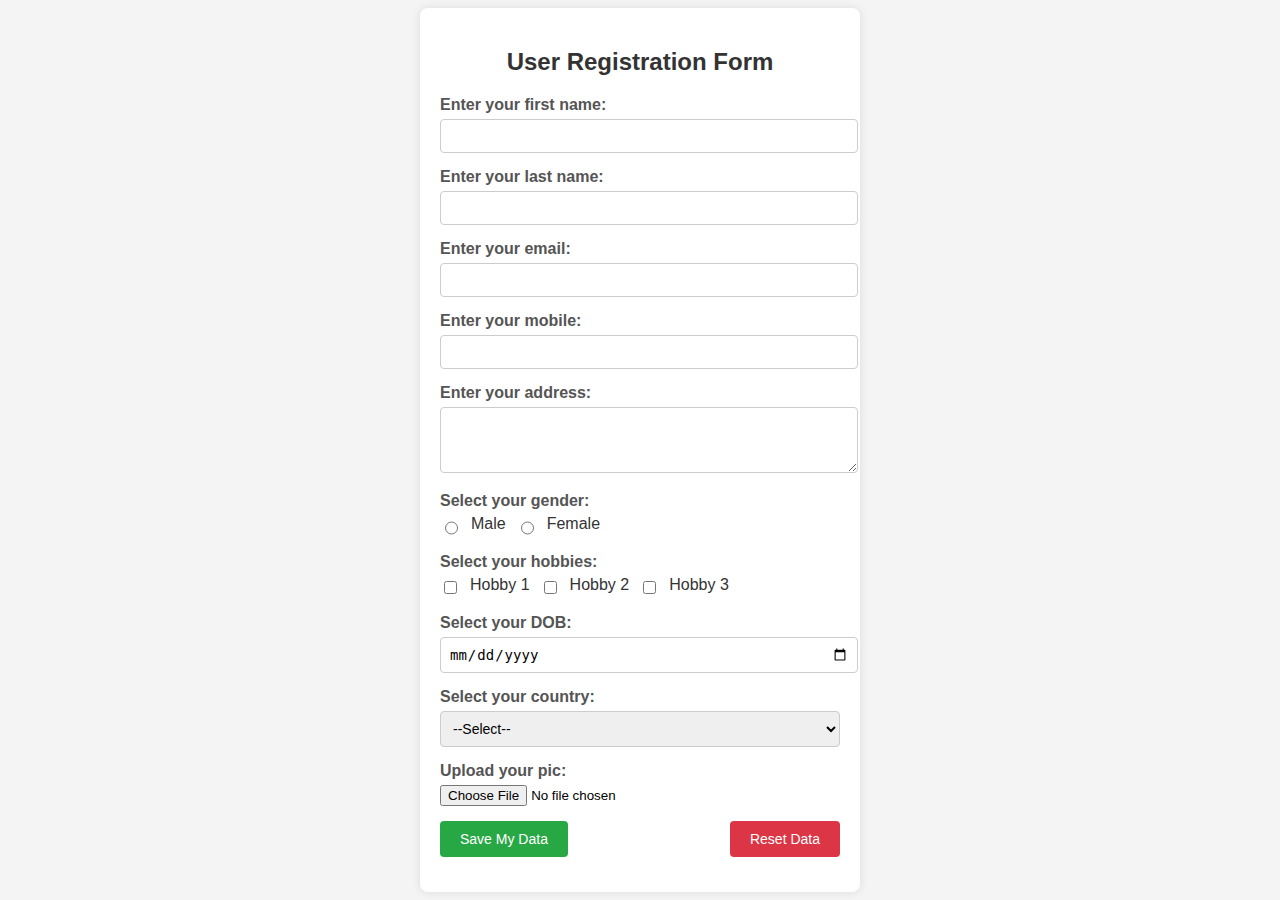
<file: Form/form.html>
<!DOCTYPE html>
<html lang="en">
<head>
    <meta charset="UTF-8">
    <meta name="viewport" content="width=device-width, initial-scale=1.0">
    <title>User Registration Form</title>
    <link rel="stylesheet" href="style.css">
</head>
<body>
    <div class="form-container">
        <h2>User Registration Form</h2>
        <form>
            <div class="form-group">
                <label for="first-name">Enter your first name:</label>
                <input type="text" id="first-name" name="first-name" required>
            </div>

            <div class="form-group">
                <label for="last-name">Enter your last name:</label>
                <input type="text" id="last-name" name="last-name" required>
            </div>

            <div class="form-group">
                <label for="email">Enter your email:</label>
                <input type="email" id="email" name="email" required>
            </div>

            <div class="form-group">
                <label for="mobile">Enter your mobile:</label>
                <input type="tel" id="mobile" name="mobile" required>
            </div>

            <div class="form-group">
                <label for="address">Enter your address:</label>
                <textarea id="address" name="address" rows="3" required></textarea>
            </div>

            <div class="form-group">
                <label>Select your gender:</label>
                <div class="radio-group">
                    <input type="radio" id="male" name="gender" value="male" required>
                    <label for="male">Male</label>
                    <input type="radio" id="female" name="gender" value="female" required>
                    <label for="female">Female</label>
                </div>
            </div>

            <div class="form-group">
                <label>Select your hobbies:</label>
                <div class="checkbox-group">
                    <input type="checkbox" id="hobby1" name="hobbies" value="hobby1">
                    <label for="hobby1">Hobby 1</label>
                    <input type="checkbox" id="hobby2" name="hobbies" value="hobby2">
                    <label for="hobby2">Hobby 2</label>
                    <input type="checkbox" id="hobby3" name="hobbies" value="hobby3">
                    <label for="hobby3">Hobby 3</label>
                </div>
            </div>

            <div class="form-group">
                <label for="dob">Select your DOB:</label>
                <input type="date" id="dob" name="dob" required>
            </div>

            <div class="form-group">
                <label for="country">Select your country:</label>
                <select id="country" name="country" required>
                    <option value="">--Select--</option>
                    <option value="usa">USA</option>
                    <option value="canada">Canada</option>
                    <option value="uk">UK</option>
                    <option value="australia">Australia</option>
                    <option value="other">Other</option>
                </select>
            </div>

            <div class="form-group">
                <label for="profile-pic">Upload your pic:</label>
                <input type="file" id="profile-pic" name="profile-pic" accept="image/*">
            </div>

            <div class="form-group button-group">
                <button type="submit">Save My Data</button>
                <button type="reset">Reset Data</button>
            </div>
        </form>
    </div>
</body>
</html>
</file>
<file: i/styles.css>
body {
    font-family: Arial, sans-serif;
    background-color: #f4f4f4;
    margin: 0;
    padding: 0;
    display: flex;
    justify-content: center;
    align-items: center;
    height: 100vh;
}

.container {
    background-color: #ffffff;
    padding: 20px;
    border-radius: 8px;
    box-shadow: 0 0 10px rgba(0, 0, 0, 0.1);
    text-align: center;
    max-width: 400px;
    width: 100%;
}

h1 {
    font-size: 24px;
    margin-bottom: 10px;
    color: #333333;
}

p {
    font-size: 16px;
    color: #666;
    margin-bottom: 20px;
}

form {
    display: flex;
    flex-direction: column;
}

input[type="email"] {
    padding: 10px;
    margin-bottom: 10px;
    border: 1px solid #ccc;
    border-radius: 4px;
    font-size: 16px;
}

button {
    padding: 10px;
    background-color: #e85810;
    color: #fff;
    border: none;
    border-radius: 4px;
    font-size: 16px;
    cursor: pointer;
}

button:hover {
    background-color: #0056b3;
}
</file>
<file: Platina/styles.css>
body, html {
    margin: 0;
    padding: 0;
    font-family: Arial, sans-serif;
}

.navbar {
    display: flex;
    justify-content: space-around;
    align-items: center;
    padding: 20px 50px;
    background-color: white;
    position: fixed;
    width: 100%;
    top: 0;
    z-index: 1000;
}

.navbar .logo a {
    text-decoration: none;
    color: black;  
    font-weight: bold;
    font-size: 20px;
}

.navbar ul {
    list-style: none;
    display: flex;
    padding: 0;
}

.navbar ul li {
    margin-left: 20px;
}

.navbar ul li a {
    text-decoration: none;
    color: black;
    font-weight: bold;
}

/* Hero Section */
.hero {
    height: 100vh;
    display: flex;
    align-items: center;
    justify-content: center;
    text-align: center;
    color: white;
    position: relative;
    background: url('views.jpg') center/cover no-repeat;
    background-attachment: fixed;
}

/* Gradient Overlay - Changed to blue-teal */
.hero::before {
    content: "";
    position: absolute;
    top: 0;
    left: 0;
    width: 100%;
    height: 100%;
    background: linear-gradient(to bottom, rgba(41, 128, 185, 0.8), rgba(22, 160, 133, 0.8));
    z-index: 1;
    transition: background 0.5s ease-in-out;
}

.hero .overlay {
    position: relative;
    z-index: 2;
}

.hero h1 {
    font-size: 3rem;
    font-weight: bold;
    margin-bottom: 20px;
}

.btn {
    padding: 10px 20px;
    border: none;
    background-color: white;
    color: black;
    font-weight: bold;
    border-radius: 20px;
    cursor: pointer;
}

.facilities {
    padding: 50px 20px;
    text-align: center;
}

.facilities h2 {
    font-size: 2.5rem;
    font-weight: bold;
}

.facilities p {
    font-size: 1.1rem;
    color: gray;
    max-width: 600px;
    margin: 0 auto 40px;
}

.facilities-container {
    display: flex;
    justify-content: center;
    gap: 20px;
    flex-wrap: wrap;
}

.facility {
    width: 400px; 
    height: 400px; 
    overflow: hidden;
    border-radius: 10px;
    position: relative;
}

.facility img {
    width: 100%;
    height: 100%;
    object-fit: cover;
    border-radius: 10px;
    transition: transform 0.3s ease-in-out;
}

.facility .overlay {
    position: absolute;
    bottom: 0;
    left: 0;
    width: 100%;
    height: 0; 
    background: linear-gradient(to top, rgba(22, 160, 133, 0.8), rgba(41, 128, 185, 0.8)); 
    display: flex;
    align-items: center;
    justify-content: center;
    text-align: center;
    opacity: 0;
    transition: height 0.5s ease-in-out, opacity 0.5s ease-in-out;
    border-radius: 10px;
    overflow: hidden;
}

.facility .overlay p {
    color: white;
    font-size: 1.2rem;
    font-weight: bold;
    margin: 0;
}

.facility:hover .overlay {
    height: 100%; 
    opacity: 1;
}

.facility img:hover {
    transform: scale(1.05);
}

.door {
    display: flex;
    align-items: stretch; 
    justify-content: center;
    min-height: 100vh;
}

.container {
    flex: 1;
    min-height: 100vh; 
}

.container img {
    width: 100%;
    height: 100%;
    object-fit: cover;
}

.container-text {
    flex: 1;
    display: flex;
    flex-direction: column;
    justify-content: center;
    background-color: #1c1c1c;
    color: white;
    padding: 50px;
    min-height: 100vh;
}

.container-text h2 {
    font-size: 2.5rem;
    font-weight: bold;
    color: #3498db;
}

.container-text h2 span {
    color: #16a085;
}

.container-text p {
    font-size: 1rem;
    line-height: 1.6;
    color: rgba(255, 255, 255, 0.7);
    max-width: 500px;
    margin-bottom: 0;
}


.button {
    margin-top: 20px;
    padding: 12px 24px;
    font-size: 1rem;
    color: white;
    background: none;
    border: 2px solid white;
    border-radius: 25px;
    cursor: pointer;
    transition: 0.3s;
    align-self: flex-start;
}

.button:hover {
    background: white;
    color: black;
}
.feature-section {
    padding: 50px 20px;
}

.feature-section h2 {
   text-align: center;
}

.feature-heading {
    font-size: 2.5rem;
    font-weight: bold;
}

.feature-description {
    font-size: 1rem;
    color: gray;
    max-width: 600px;
    margin: 10px auto 40px;
}

.feature-grid {
    display: grid;
    grid-template-columns: repeat(3, 1fr);
    gap: 30px;
    max-width: 1000px;
    margin: auto;
}

.feature-item {
    display: flex;
    flex-direction: column;
    align-items: center;
    text-align: center;
}

.feature-icon {
    font-size: 40px;
    color: #3498db;
    margin-bottom: 15px;
}

.feature-title {
    font-size: 1.2rem;
    font-weight: bold;
}

.feature-text {
    font-size: 0.9rem;
    color: gray;
    max-width: 250px;
}

.gallery {
    display: flex;
    overflow: hidden;
    width: 90vw;
    height: 60vh;
}
.gallery img {
    width: 100%;
    object-fit: cover;
    transition: transform 0.4s ease-in-out;
}
.gallery div {
    flex: 1;
    overflow: hidden;
    transition: flex 0.4s ease-in-out;
}

.gallery {
    display: flex;
    flex-wrap: wrap; 
    gap: 10px;
    justify-content: center;
    width: 100%;
    overflow: hidden;
}

.image-container {
    position: relative;
    flex: 1 1 calc(33.33% - 10px); 
    max-width: calc(33.33% - 10px);
    height: 300px;
    border-radius: 10px;
    overflow: hidden;
}

.image-container img {
    width: 100%;
    height: 100%;
    object-fit: cover;
}

.image-container:hover img {
    transform: scale(1.1);
}

.overlay2 {
    position: absolute;
    bottom: -100%; 
    left: 0;
    width: 100%;
    height: 100%;
    background: linear-gradient(to top, rgba(22, 160, 133, 0.8), rgba(41, 128, 185, 0.8));
    transition: bottom 0.4s ease-in-out;
    display: flex;
    justify-content: center;
    align-items: center;
}

.image-container:hover .overlay2 {
    bottom: 0;
}

.overlay-text {
    color: white;
    font-size: 16px;
    font-weight: bold;
    position: absolute;
    bottom: 20px; 
    left: 50%;
    transform: translateX(-50%);
    opacity: 0;
    transition: bottom 0.4s ease-in-out, opacity 0.4s ease-in-out;
}

.image-container:hover .overlay-text {
    bottom: 50%; 
    opacity: 1;
}
.container2  {
    max-width: 900px;
    background: #fff;
    margin: auto;
    padding: 40px;
    box-shadow: 0px 4px 10px rgba(0, 0, 0, 0.1);
    border-radius: 10px;
}

h2 {
    font-size: 32px;
    font-weight: 700;
    color: #222;
    margin-bottom: 10px;
}

p {
    color: #777;
    margin-bottom: 30px;
}

.form-container {
    display: flex;
    flex-wrap: wrap;
    justify-content: space-between;
}

input, select, textarea {
    width: 20%;
    padding: 12px;
    margin-bottom: 15px;
    border: 1px solid #ddd;
    border-radius: 5px;
    font-size: 16px;
}

textarea {
    width: 50%;
    height: 120px;
    resize: none;
    display: flex;
}

button {
    background: linear-gradient(to right, #3498db, #16a085);
    color: white;
    padding: 15px 30px;
    border: none;
    border-radius: 30px;
    font-size: 18px;
    cursor: pointer;
    margin-top: 10px;
    transition: 0.3s ease;
    position: relative;
    overflow: hidden;
}

button:hover {
    transform: scale(1.05);
    box-shadow: 0px 5px 15px rgba(52, 152, 219, 0.3);
}
button span {
    display: inline-block;
    transition: transform 0.3s ease-in-out;
}
button:hover span {
    animation: moveArrow 0.6s ease-in-out infinite alternate;
}


.contact-info {
    display: flex;
    justify-content: space-around;
    text-align: center;
    padding: 50px 10%;
    background-color: #f8f9fc;
}

.info-box {
    flex: 1;
    max-width: 250px;
}

h3 {
    font-size: 18px;
    font-weight: bold;
    margin-bottom: 10px;
}

p {
    font-size: 14px;
    color: #666;
    line-height: 1.6;
}

.footer {
    background: #181818;
    color: #fff;
    padding: 50px 10%;
    text-align: center;
}

.footer-container {
    display: flex;
    justify-content: space-evenly;
    flex-wrap: wrap;
    gap: 30px;
}

.footer-section {
    flex: 1;
    min-width: 200px;
}

h3 {
    font-size: 18px;
    font-weight: bold;
    margin-bottom: 10px;
}

p {
    font-size: 14px;
    color: #aaa;
    line-height: 1.6;
}

.newsletter {
    display: flex;
    align-items: center;
    background: #000;
    border-radius: 30px;
    overflow: hidden;
    width: fit-content;
    margin: auto;
}

.newsletter input {
    padding: 10px;
    border: none;
    background: #000;
    color: #fff;
    outline: none;
    width: 150px;
}

.newsletter button {
    background: linear-gradient(to right, #3498db, #16a085);
    border: none;
    padding: 10px 20px;
    color: #fff;
    cursor: pointer;
    transition: 0.3s ease;
}

.newsletter button:hover {
    transform: scale(1.1);
}


.social-icons i {
    font-size: 20px;
    margin: 5px;
    cursor: pointer;
    transition: 0.3s ease;
}

.social-icons i:hover {
    color: #3498db;
}

.footer-bottom {
    margin-top: 30px;
    font-size: 13px;
    color: #aaa;
}

.footer-bottom span {
    color: #16a085;
}

@keyframes moveArrow {
    0% { transform: translateX(0); }
    100% { transform: translateX(5px); }
}

@media (max-width: 768px) {
    input, select {
        width: 100%;
    }
}


@media (max-width: 768px) {
    .feature-grid {
        grid-template-columns: repeat(2, 1fr);
        gap: 20px;
    }
}

@media (max-width: 480px) {
    .feature-grid {
        grid-template-columns: repeat(1, 1fr);
    }
}

@media (max-width: 768px) {
    .door {
        flex-direction: column;
        height: auto;
    }

    .container, .container-text {
        width: 100%;
        min-height: auto;
    }

    .container img {
        height: 300px; 
    }
}
</file>
<file: Form/style.css>
body {
    font-family: Arial, sans-serif;
    background-color: #f4f4f4;
    margin: 0;
    padding: 0;
    display: flex;
    justify-content: center;
    align-items: center;
    height: 100vh;
}

.form-container {
    background-color: #fff;
    padding: 20px;
    border-radius: 8px;
    box-shadow: 0 0 10px rgba(0, 0, 0, 0.1);
    width: 100%;
    max-width: 400px;
}

h2 {
    text-align: center;
    margin-bottom: 20px;
    color: #333;
}

.form-group {
    margin-bottom: 15px;
}

.form-group label {
    display: block;
    margin-bottom: 5px;
    font-weight: bold;
    color: #555;
}

.form-group input[type="text"],
.form-group input[type="email"],
.form-group input[type="tel"],
.form-group input[type="date"],
.form-group select,
.form-group textarea {
    width: 100%;
    padding: 8px;
    border: 1px solid #ccc;
    border-radius: 4px;
    font-size: 14px;
}

.form-group textarea {
    resize: vertical;
}

.radio-group,
.checkbox-group {
    display: flex;
    gap: 10px;
}

.radio-group label,
.checkbox-group label {
    font-weight: normal;
    color: #333;
}

.button-group {
    display: flex;
    justify-content: space-between;
}

.button-group button {
    padding: 10px 20px;
    border: none;
    border-radius: 4px;
    font-size: 14px;
    cursor: pointer;
}

.button-group button[type="submit"] {
    background-color: #28a745;
    color: #fff;
}

.button-group button[type="reset"] {
    background-color: #dc3545;
    color: #fff;
}

.button-group button:hover {
    opacity: 0.9;
}
</file>
